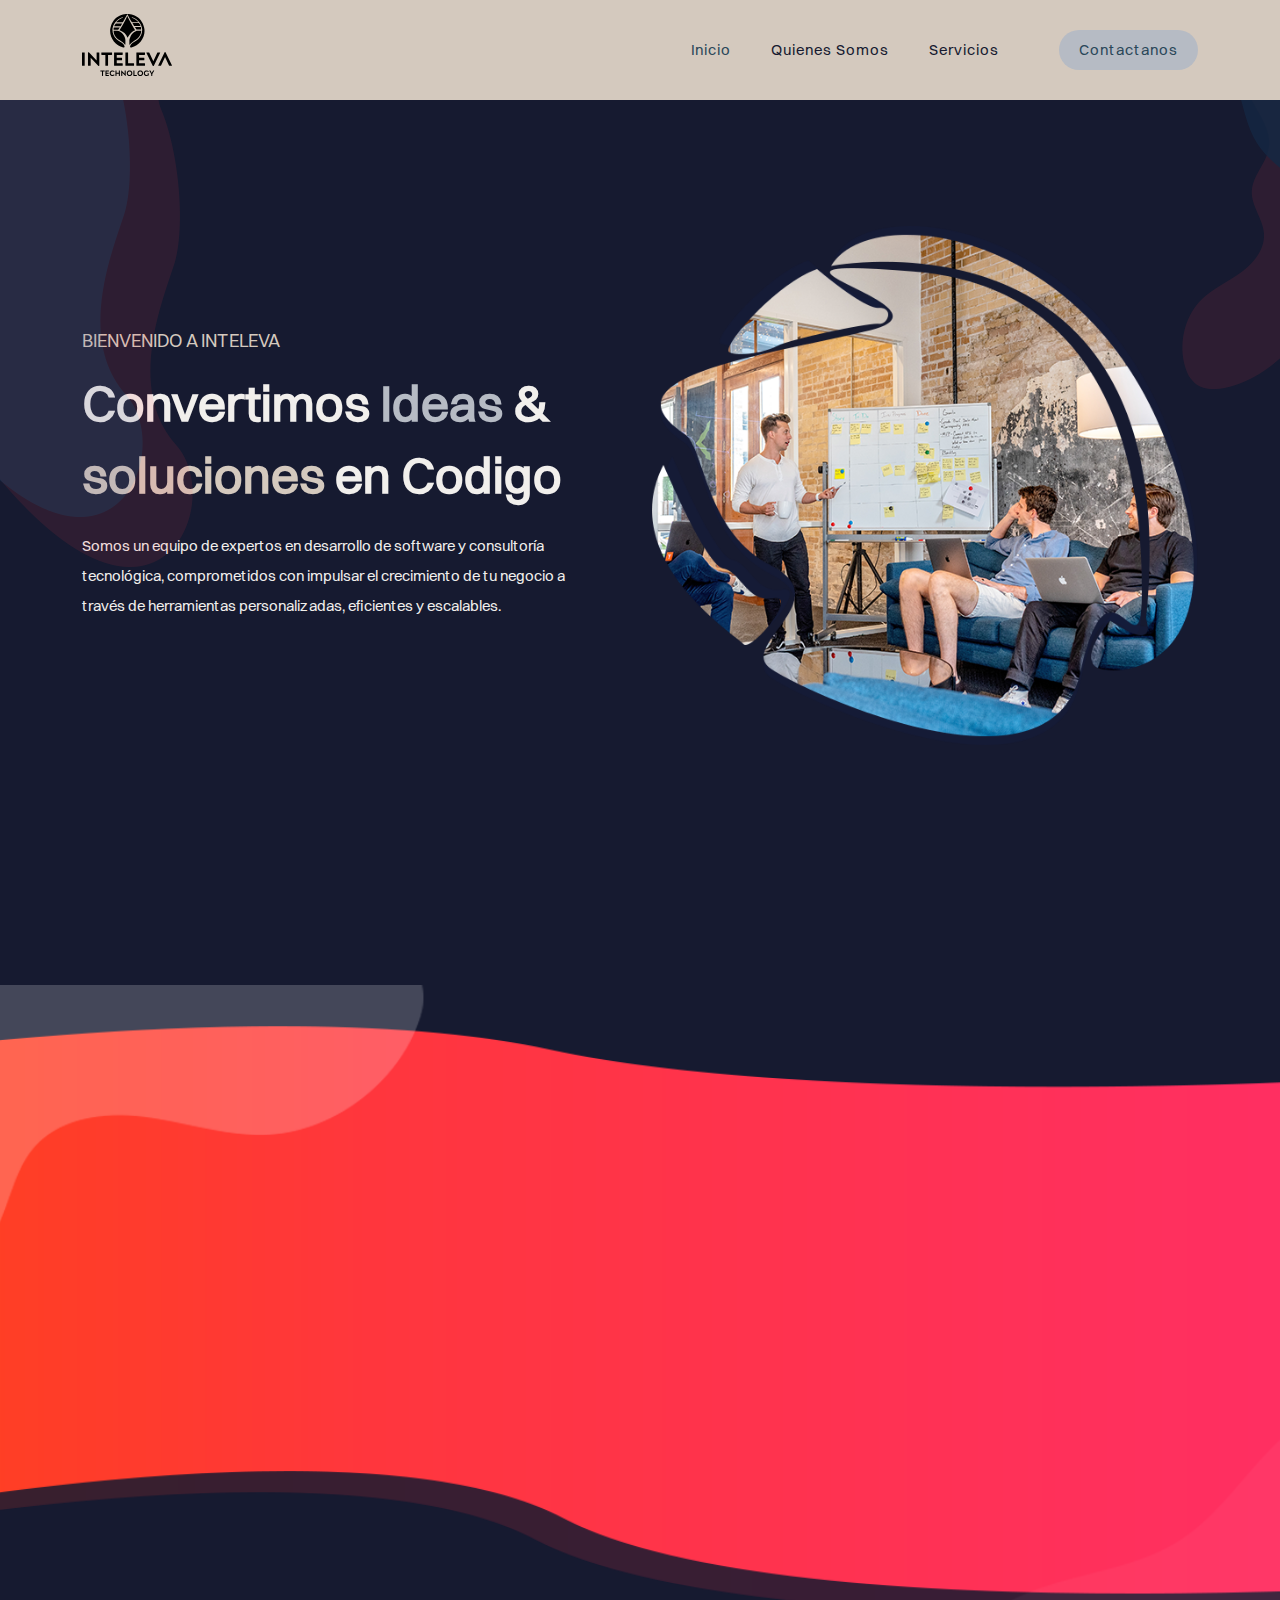
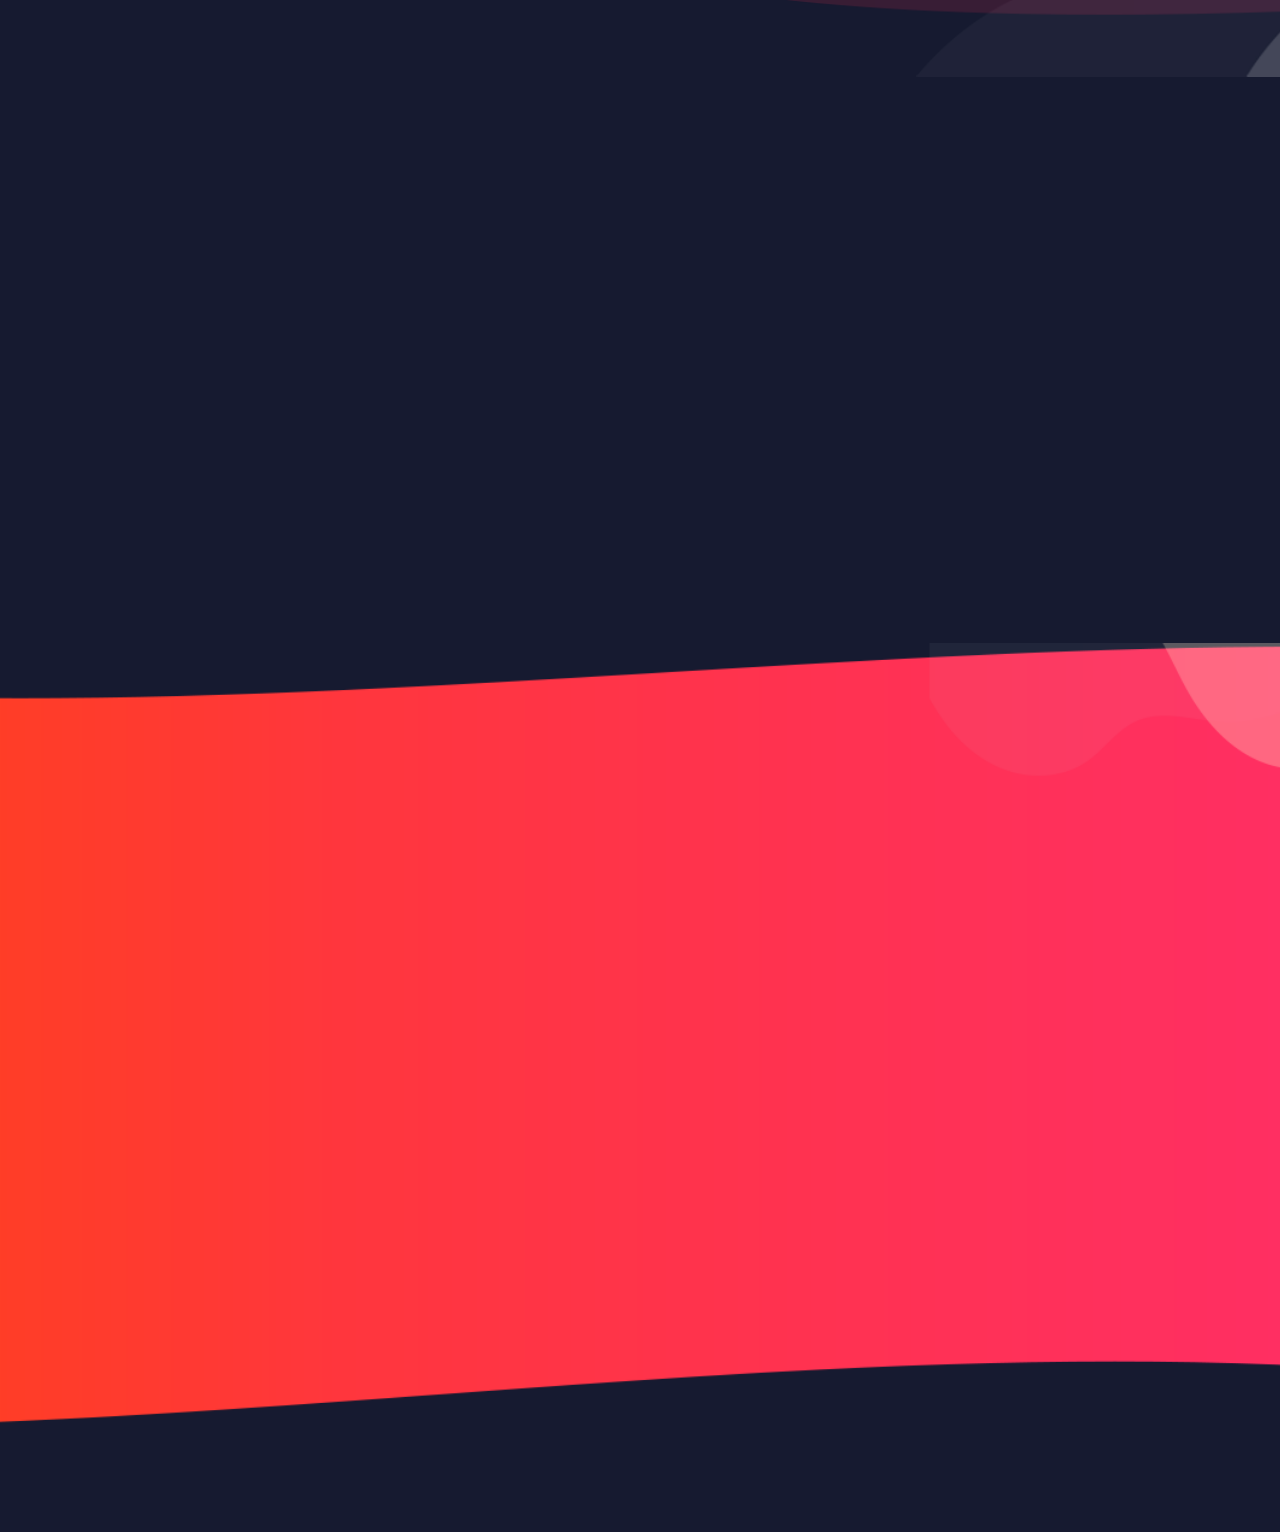
<file: index.html>
<!DOCTYPE html>
<html lang="es">

  <head>

    <meta charset="UTF-8">
    <meta name="viewport" content="width=device-width, initial-scale=1, shrink-to-fit=no">
    <meta name="description" content="">
    <meta name="author" content="">
    <link rel="preconnect" href="https://fonts.gstatic.com">
    <link href="https://fonts.googleapis.com/css2?family=Poppins:wght@100;200;300;400;500;600;700;800;900&display=swap" rel="stylesheet">
    <link rel="icon" href="assets/images/INTELEVA_-ICONO-NEGRO.ico" type="image/x-icon">
    <title>Inteleva</title>

    <!-- Bootstrap core CSS -->
    <link href="vendor/bootstrap/css/bootstrap.min.css" rel="stylesheet">

    <!-- Additional CSS Files -->
    <link rel="stylesheet" href="assets/css/fontawesome.css">
    <link rel="stylesheet" href="assets/css/templatemo-space-dynamic.css">
    <link rel="stylesheet" href="assets/css/animated.css">
    <link rel="stylesheet" href="assets/css/owl.css">
<!--
  

-->
  </head>

<body>

  <!-- ***** Preloader Start ***** -->
  <div id="js-preloader" class="js-preloader">
    <div class="preloader-inner">
      <span class="dot"></span>
      <div class="dots">
        <span></span>
        <span></span>
        <span></span>
      </div>
    </div>
  </div>
  <!-- ***** Preloader End ***** -->

  <!-- ***** Header Area Start ***** -->
  <header class="header-area header-sticky wow slideInDown" data-wow-duration="0.75s" data-wow-delay="0s">
    <div class="container">
      <div class="row">
        <div class="col-12">
          <nav class="main-nav">
            <!-- ***** Logo Start ***** -->
              <a href="index.html" class="logo">
                          <img src="assets/images/LOGO COMPLETO_ NEGRO.svg" alt="">
                      </a>
            <!-- ***** Logo End ***** -->
            <!-- ***** Menu Start ***** -->
            <ul class="nav">
              <li class="scroll-to-section"><a href="#top" class="active">Inicio</a></li>
              <li class="scroll-to-section"><a href="#about">Quienes Somos</a></li>
              <li class="scroll-to-section"><a href="#services">Servicios</a></li>
              <li class="scroll-to-section"><div class="main-red-button"><a href="#contact">Contactanos</a></div></li> 
            </ul>        
            <a class='menu-trigger'>
                <span>Menu</span>
            </a>
            <!-- ***** Menu End ***** -->
          </nav>
        </div>
      </div>
    </div>
  </header>
  <!-- ***** Header Area End ***** -->

  <div class="main-banner wow fadeIn" id="top" data-wow-duration="1s" data-wow-delay="0.5s">
    <div class="container">
      <div class="row">
        <div class="col-lg-12">
          <div class="row">
            <div class="col-lg-6 align-self-center">
              <div class="left-content header-text wow fadeInLeft" data-wow-duration="1s" data-wow-delay="1s">
                <h6>Bienvenido a Inteleva</h6>
                <h2>Convertimos <em>Ideas</em> &amp; <span>soluciones </span>en Codigo</h2>
                <p>Somos un equipo de expertos en desarrollo de software y consultoría tecnológica, comprometidos con impulsar el crecimiento de tu negocio a través de herramientas personalizadas, eficientes y escalables.</p>
              </div>
            </div>
            <div class="col-lg-6">
              <div class="right-image wow fadeInRight" data-wow-duration="1s" data-wow-delay="0.5s">
                <img src="assets/images/banner-right-image.png" alt="team meeting">
              </div>
            </div>
          </div>
        </div>
      </div>
    </div>
  </div>

  <div id="about" class="about-us section">
    <div class="container">
      <div class="row">
        <div class="col-lg-4">
          <div class="left-image wow fadeIn" data-wow-duration="1s" data-wow-delay="0.2s">
            <img src="assets/images/about-left-image.png" alt="person graphic">
          </div>
        </div>
        <div class="col-lg-8 align-self-center">
          <div class="services">
            <div class="row">
              <div class="col-lg-6">
                <div class="item wow fadeIn" data-wow-duration="1s" data-wow-delay="0.5s">
                  <div class="icon">
                    <img src="assets/images/service-icon-01.png" alt="reporting">
                  </div>
                  <div class="right-text">
                    <h4>Software a la medida</h4>
                    <p>Desarrollamos software a la medida que se adapta exactamente a las necesidades de tu negocio</p>
                  </div>
                </div>
              </div>
              <div class="col-lg-6">
                <div class="item wow fadeIn" data-wow-duration="1s" data-wow-delay="0.7s">
                  <div class="icon">
                    <img src="assets/images/service-icon-02.png" alt="">
                  </div>
                  <div class="right-text">
                    <h4>CRM</h4>
                    <p>Impulsa la relación con tus clientes con un CRM hecho a la medida. Diseñamos sistemas que centralizan tu información, automatizan procesos y mejoran la gestión comercial.</p>
                  </div>
                </div>
              </div>
              <div class="col-lg-6">
                <div class="item wow fadeIn" data-wow-duration="1s" data-wow-delay="0.9s">
                  <div class="icon">
                    <img src="assets/images/service-icon-03.png" alt="">
                  </div>
                  <div class="right-text">
                    <h4>IA</h4>
                    <p>Desarrollamos soluciones basadas en IA que automatizan procesos y abren nuevas oportunidades de crecimiento</p>
                  </div>
                </div>
              </div>
              <div class="col-lg-6">
                <div class="item wow fadeIn" data-wow-duration="1s" data-wow-delay="1.1s">
                  <div class="icon">
                    <img src="assets/images/service-icon-04.png" alt="">
                  </div>
                  <div class="right-text">
                    <h4>Auditorias tecnologicas</h4>
                    <p>Evaluamos, diagnosticamos y fortalecemos tu infraestructura tecnológica. Nuestras auditorías en TI identifican riesgos, optimizan procesos y garantizan el cumplimiento de buenas prácticas y normativas</p>
                  </div>
                </div>
              </div>
            </div>
          </div>
        </div>
      </div>
    </div>
  </div>

  <div id="services" class="our-services section">
    <div class="container">
      <div class="row">
        <div class="col-lg-6 align-self-center  wow fadeInLeft" data-wow-duration="1s" data-wow-delay="0.2s">
          <div class="left-image">
            <img src="assets/images/services-left-image.png" alt="">
          </div>
        </div>
        <div class="col-lg-6 wow fadeInRight" data-wow-duration="1s" data-wow-delay="0.2s">
          <div class="section-heading">
            <h2>Haz crecer tu empresa con soluciones de <em>software personalizadas</em> y <span>consultoría experta</span></h2>
            <p>Nuestros servicios de software personalizado están diseñados para adaptarse a las necesidades específicas de tu negocio. Ofrecemos soluciones tecnológicas a medida, garantizando eficiencia, escalabilidad y una integración perfecta con tus procesos. Para obtener más detalles sobre cómo podemos ayudarte a transformar tus ideas en soluciones efectivas, contáctanos. ¡Estamos aquí para colaborar en tu éxito!</p>
          </div>
        </div>
      </div>
    </div>
  </div>

  <div id="contact" class="contact-us section">
    <div class="container">
      <div class="row">
        <div class="col-lg-6 align-self-center wow fadeInLeft" data-wow-duration="0.5s" data-wow-delay="0.25s">
          <div class="section-heading">
            <h2>Contactanos!</h2>
            <p>¿Listo para llevar tu proyecto al siguiente nivel? Ponte en contacto con nosotros y descubre cómo podemos ayudarte a transformar tus ideas en soluciones tecnológicas efectivas. ¡Estamos aquí para escucharte!</p>
            <div class="phone-info">
              <h4>Para cualquier consulta, llámanos:<span><i class="fa fa-phone"></i> <a href="#">010-020-0340</a></span></h4>
            </div>
          </div>
        </div>
        <div class="col-lg-6 wow fadeInRight" data-wow-duration="0.5s" data-wow-delay="0.25s">
          <form id="contact">
    
    <div class="row">
        <div class="col-lg-6">
            <fieldset>
                <input type="text" name="name" placeholder="Nombre" required> <!-- Corregido: type="text" -->
            </fieldset>
        </div>
        <div class="col-lg-6">
            <fieldset>
                <input type="text" name="surname" placeholder="Apellido" required> <!-- Corregido: type="text" -->
            </fieldset>
        </div>
        <div class="col-lg-12">
            <fieldset>
                <input type="email" name="email" placeholder="Correo Electrónico" required> <!-- Mejor: type="email" -->
            </fieldset>
        </div>
        <div class="col-lg-12">
            <fieldset>
                <textarea name="message" placeholder="Mensaje" required></textarea>
            </fieldset>
        </div>
        <div class="col-lg-12">
            <fieldset>
                <button type="submit">Enviar Mensaje</button>
            </fieldset>
        </div>
    </div>
</form>
        </div>
      </div>
    </div>
  </div>

  <footer>
    <div class="container">
      <div class="row">
        <div class="col-lg-12 wow fadeIn" data-wow-duration="1s" data-wow-delay="0.25s">
          <p>© Copyright 2025 Inteleva. All Rights Reserved. 
        </div>
      </div>
    </div>
  </footer>
  <!-- Scripts -->
  <script src="vendor/jquery/jquery.min.js"></script>
  <script src="vendor/bootstrap/js/bootstrap.bundle.min.js"></script>
  <script src="assets/js/owl-carousel.js"></script>
  <script src="assets/js/animation.js"></script>
  <script src="assets/js/imagesloaded.js"></script>
  <script src="assets/js/templatemo-custom.js"></script>
  <script>document.getElementById("contact").addEventListener("submit", async (e) => {
    e.preventDefault(); // Evita el envío tradicional

    const form = e.target;
    const formData = new FormData(form);

    try {
        // Envía los datos a FormSubmit
        const response = await fetch("https://formsubmit.co/ajax/charli9013@outlook.com", {
            method: "POST",
            body: formData,
        });

        const data = await response.json();

        if (data.success) {
            // Redirige después del éxito
            window.location.href = "https://karkill007.github.io/InfraSoft/";
        } else {
            alert("Error al enviar. Por favor, inténtalo de nuevo.");
        }
    } catch (error) {
        alert("Error de conexión. Revisa tu red.");
    }
});</script>

</body>
</html>
</file>
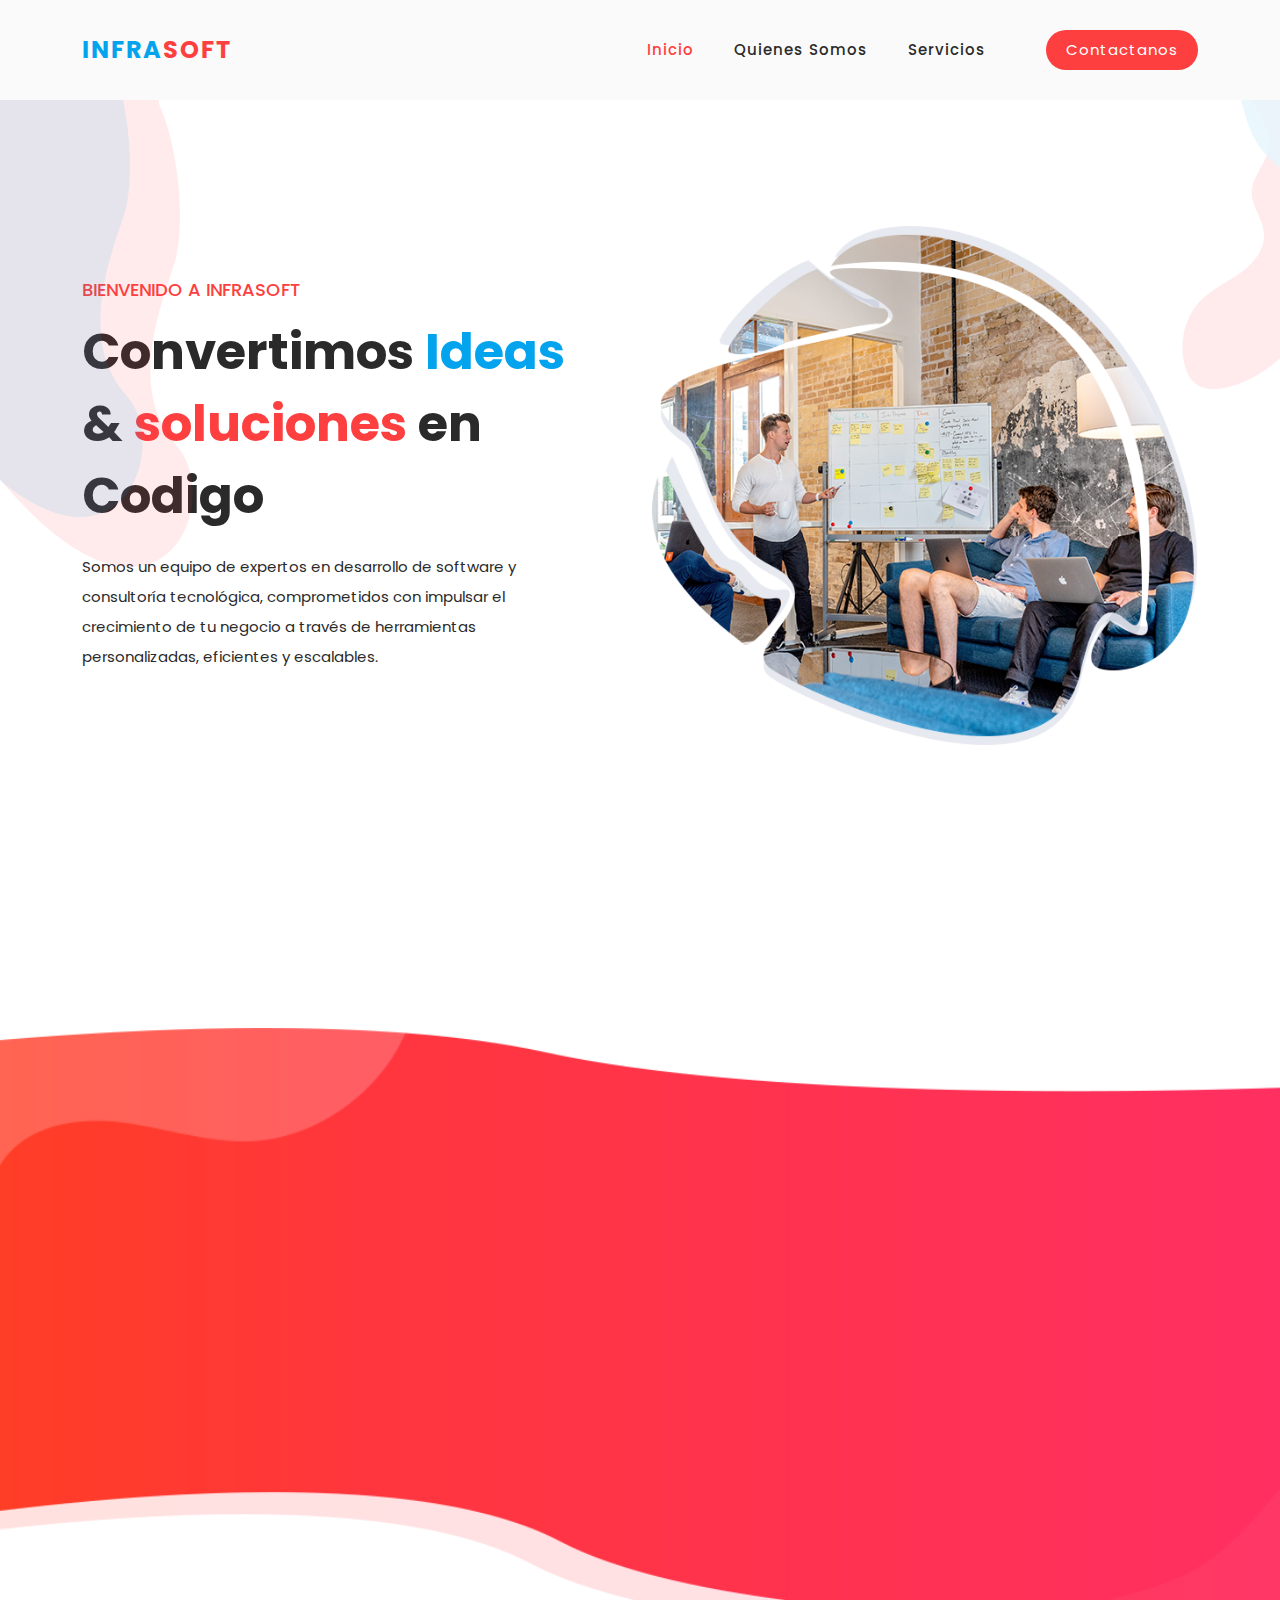
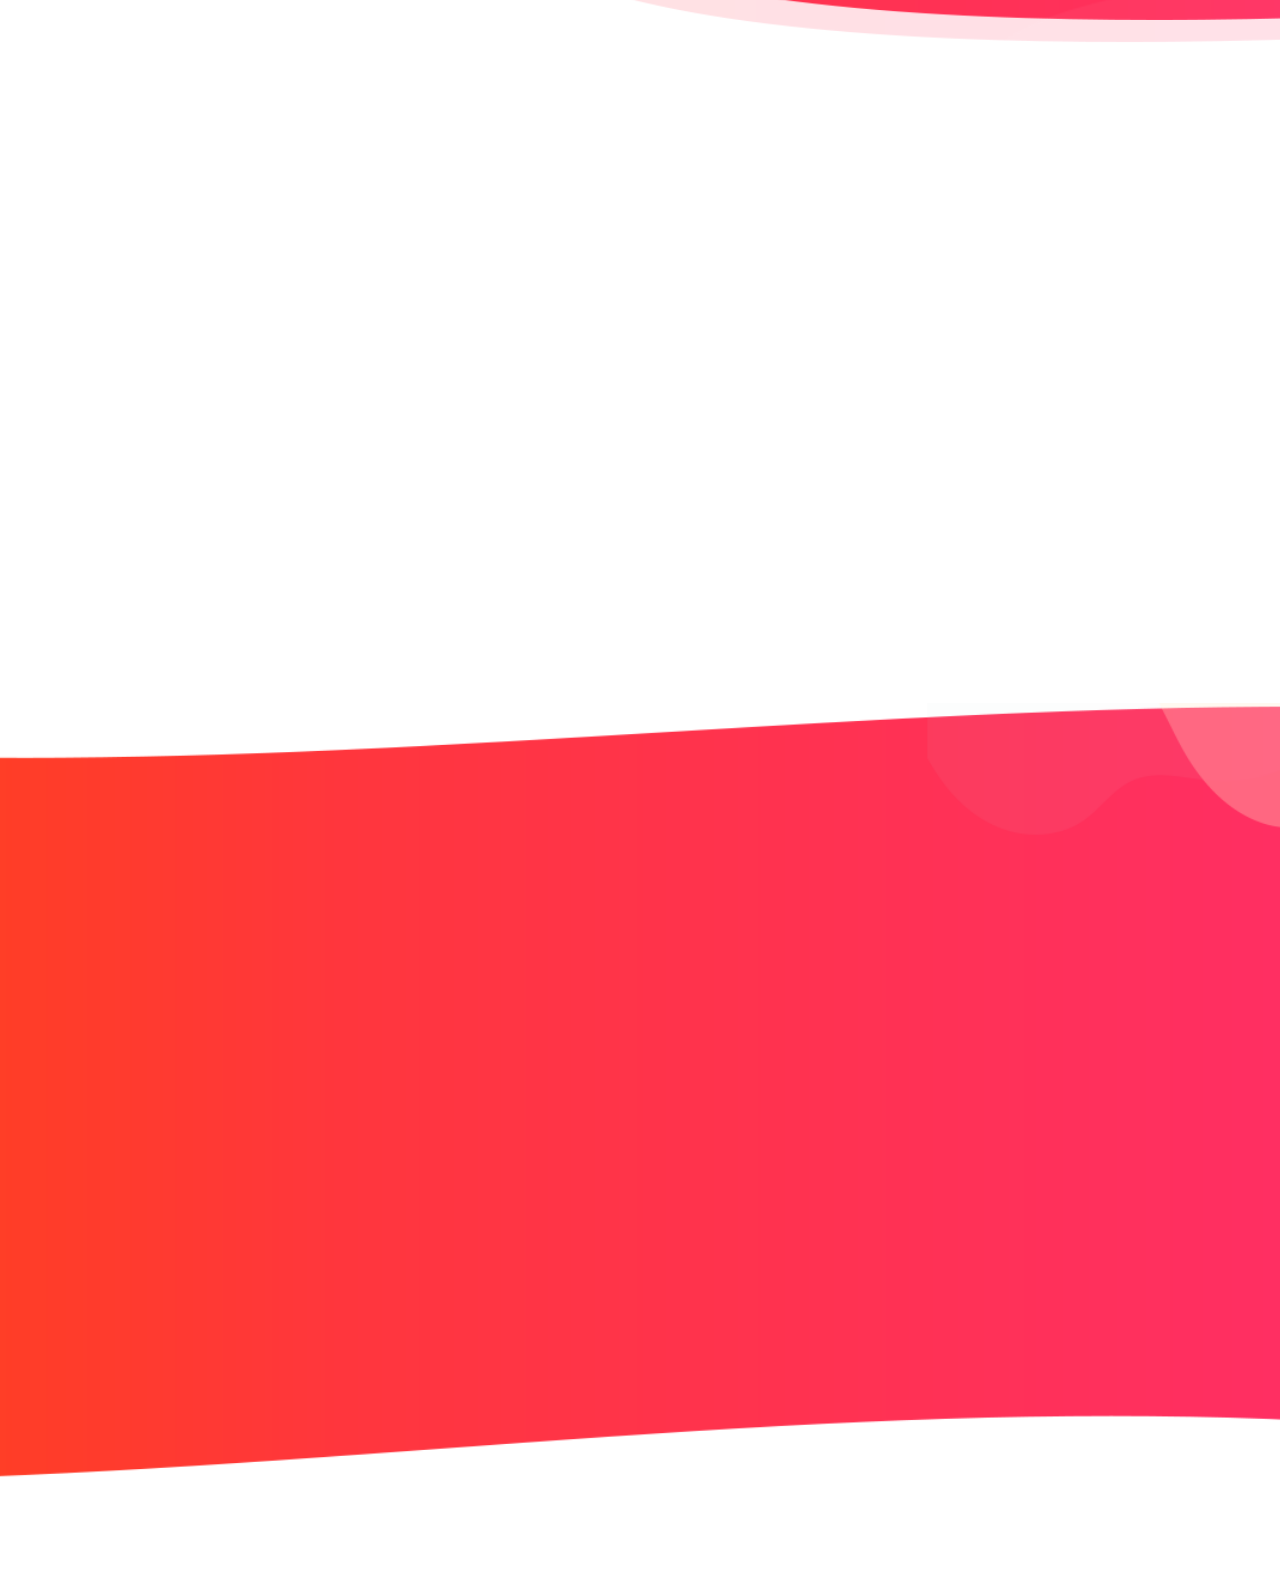
<file: InfraSoftSite/index.html>
<!DOCTYPE html>
<html lang="es">

  <head>

    <meta charset="UTF-8">
    <meta name="viewport" content="width=device-width, initial-scale=1, shrink-to-fit=no">
    <meta name="description" content="">
    <meta name="author" content="">
    <link rel="preconnect" href="https://fonts.gstatic.com">
    <link href="https://fonts.googleapis.com/css2?family=Poppins:wght@100;200;300;400;500;600;700;800;900&display=swap" rel="stylesheet">

    <title>InfraSoft</title>

    <!-- Bootstrap core CSS -->
    <link href="vendor/bootstrap/css/bootstrap.min.css" rel="stylesheet">

    <!-- Additional CSS Files -->
    <link rel="stylesheet" href="assets/css/fontawesome.css">
    <link rel="stylesheet" href="assets/css/templatemo-space-dynamic.css">
    <link rel="stylesheet" href="assets/css/animated.css">
    <link rel="stylesheet" href="assets/css/owl.css">
<!--
  

-->
  </head>

<body>

  <!-- ***** Preloader Start ***** -->
  <div id="js-preloader" class="js-preloader">
    <div class="preloader-inner">
      <span class="dot"></span>
      <div class="dots">
        <span></span>
        <span></span>
        <span></span>
      </div>
    </div>
  </div>
  <!-- ***** Preloader End ***** -->

  <!-- ***** Header Area Start ***** -->
  <header class="header-area header-sticky wow slideInDown" data-wow-duration="0.75s" data-wow-delay="0s">
    <div class="container">
      <div class="row">
        <div class="col-12">
          <nav class="main-nav">
            <!-- ***** Logo Start ***** -->
            <a href="index.html" class="logo">
              <h4>Infra<span>Soft</span></h4>
            </a>
            <!-- ***** Logo End ***** -->
            <!-- ***** Menu Start ***** -->
            <ul class="nav">
              <li class="scroll-to-section"><a href="#top" class="active">Inicio</a></li>
              <li class="scroll-to-section"><a href="#about">Quienes Somos</a></li>
              <li class="scroll-to-section"><a href="#services">Servicios</a></li>
              <li class="scroll-to-section"><div class="main-red-button"><a href="#contact">Contactanos</a></div></li> 
            </ul>        
            <a class='menu-trigger'>
                <span>Menu</span>
            </a>
            <!-- ***** Menu End ***** -->
          </nav>
        </div>
      </div>
    </div>
  </header>
  <!-- ***** Header Area End ***** -->

  <div class="main-banner wow fadeIn" id="top" data-wow-duration="1s" data-wow-delay="0.5s">
    <div class="container">
      <div class="row">
        <div class="col-lg-12">
          <div class="row">
            <div class="col-lg-6 align-self-center">
              <div class="left-content header-text wow fadeInLeft" data-wow-duration="1s" data-wow-delay="1s">
                <h6>Bienvenido a InfraSoft</h6>
                <h2>Convertimos <em>Ideas</em> &amp; <span>soluciones </span>en Codigo</h2>
                <p>Somos un equipo de expertos en desarrollo de software y consultoría tecnológica, comprometidos con impulsar el crecimiento de tu negocio a través de herramientas personalizadas, eficientes y escalables.</p>
              </div>
            </div>
            <div class="col-lg-6">
              <div class="right-image wow fadeInRight" data-wow-duration="1s" data-wow-delay="0.5s">
                <img src="assets/images/banner-right-image.png" alt="team meeting">
              </div>
            </div>
          </div>
        </div>
      </div>
    </div>
  </div>

  <div id="about" class="about-us section">
    <div class="container">
      <div class="row">
        <div class="col-lg-4">
          <div class="left-image wow fadeIn" data-wow-duration="1s" data-wow-delay="0.2s">
            <img src="assets/images/about-left-image.png" alt="person graphic">
          </div>
        </div>
        <div class="col-lg-8 align-self-center">
          <div class="services">
            <div class="row">
              <div class="col-lg-6">
                <div class="item wow fadeIn" data-wow-duration="1s" data-wow-delay="0.5s">
                  <div class="icon">
                    <img src="assets/images/service-icon-01.png" alt="reporting">
                  </div>
                  <div class="right-text">
                    <h4>Software a la medida</h4>
                    <p>Desarrollamos software a la medida que se adapta exactamente a las necesidades de tu negocio</p>
                  </div>
                </div>
              </div>
              <div class="col-lg-6">
                <div class="item wow fadeIn" data-wow-duration="1s" data-wow-delay="0.7s">
                  <div class="icon">
                    <img src="assets/images/service-icon-02.png" alt="">
                  </div>
                  <div class="right-text">
                    <h4>CRM</h4>
                    <p>Impulsa la relación con tus clientes con un CRM hecho a la medida. Diseñamos sistemas que centralizan tu información, automatizan procesos y mejoran la gestión comercial.</p>
                  </div>
                </div>
              </div>
              <div class="col-lg-6">
                <div class="item wow fadeIn" data-wow-duration="1s" data-wow-delay="0.9s">
                  <div class="icon">
                    <img src="assets/images/service-icon-03.png" alt="">
                  </div>
                  <div class="right-text">
                    <h4>IA</h4>
                    <p>Desarrollamos soluciones basadas en IA que automatizan procesos y abren nuevas oportunidades de crecimiento</p>
                  </div>
                </div>
              </div>
              <div class="col-lg-6">
                <div class="item wow fadeIn" data-wow-duration="1s" data-wow-delay="1.1s">
                  <div class="icon">
                    <img src="assets/images/service-icon-04.png" alt="">
                  </div>
                  <div class="right-text">
                    <h4>Auditorias tecnologicas</h4>
                    <p>Evaluamos, diagnosticamos y fortalecemos tu infraestructura tecnológica. Nuestras auditorías en TI identifican riesgos, optimizan procesos y garantizan el cumplimiento de buenas prácticas y normativas</p>
                  </div>
                </div>
              </div>
            </div>
          </div>
        </div>
      </div>
    </div>
  </div>

  <div id="services" class="our-services section">
    <div class="container">
      <div class="row">
        <div class="col-lg-6 align-self-center  wow fadeInLeft" data-wow-duration="1s" data-wow-delay="0.2s">
          <div class="left-image">
            <img src="assets/images/services-left-image.png" alt="">
          </div>
        </div>
        <div class="col-lg-6 wow fadeInRight" data-wow-duration="1s" data-wow-delay="0.2s">
          <div class="section-heading">
            <h2>Haz crecer tu empresa con soluciones de <em>software personalizadas</em> y <span>consultoría experta</span></h2>
            <p>Nuestros servicios de software personalizado están diseñados para adaptarse a las necesidades específicas de tu negocio. Ofrecemos soluciones tecnológicas a medida, garantizando eficiencia, escalabilidad y una integración perfecta con tus procesos. Para obtener más detalles sobre cómo podemos ayudarte a transformar tus ideas en soluciones efectivas, contáctanos. ¡Estamos aquí para colaborar en tu éxito!</p>
          </div>
        </div>
      </div>
    </div>
  </div>

  <div id="contact" class="contact-us section">
    <div class="container">
      <div class="row">
        <div class="col-lg-6 align-self-center wow fadeInLeft" data-wow-duration="0.5s" data-wow-delay="0.25s">
          <div class="section-heading">
            <h2>Contactanos!</h2>
            <p>¿Listo para llevar tu proyecto al siguiente nivel? Ponte en contacto con nosotros y descubre cómo podemos ayudarte a transformar tus ideas en soluciones tecnológicas efectivas. ¡Estamos aquí para escucharte!</p>
            <div class="phone-info">
              <h4>Para cualquier consulta, llámanos:<span><i class="fa fa-phone"></i> <a href="#">010-020-0340</a></span></h4>
            </div>
          </div>
        </div>
        <div class="col-lg-6 wow fadeInRight" data-wow-duration="0.5s" data-wow-delay="0.25s">
          <form id="contact" action="" method="post">
            <div class="row">
              <div class="col-lg-6">
                <fieldset>
                  <input type="name" name="name" id="name" placeholder="Nombre" autocomplete="on" required>
                </fieldset>
              </div>
              <div class="col-lg-6">
                <fieldset>
                  <input type="surname" name="surname" id="surname" placeholder="Apellido" autocomplete="on" required>
                </fieldset>
              </div>
              <div class="col-lg-12">
                <fieldset>
                  <input type="text" name="email" id="email" pattern="[^ @]*@[^ @]*" placeholder="Correo Electronico" required="">
                </fieldset>
              </div>
              <div class="col-lg-12">
                <fieldset>
                  <textarea name="message" type="text" class="form-control" id="message" placeholder="Mensaje" required=""></textarea>  
                </fieldset>
              </div>
              <div class="col-lg-12">
                <fieldset>
                  <button type="submit" id="form-submit" class="main-button ">Enviar Mensaje</button>
                </fieldset>
              </div>
            </div>
            <div class="contact-dec">
              <img src="assets/images/contact-decoration.png" alt="">
            </div>
          </form>
        </div>
      </div>
    </div>
  </div>

  <footer>
    <div class="container">
      <div class="row">
        <div class="col-lg-12 wow fadeIn" data-wow-duration="1s" data-wow-delay="0.25s">
          <p>© Copyright 2025 InfraSoft. All Rights Reserved. 
        </div>
      </div>
    </div>
  </footer>
  <!-- Scripts -->
  <script src="vendor/jquery/jquery.min.js"></script>
  <script src="vendor/bootstrap/js/bootstrap.bundle.min.js"></script>
  <script src="assets/js/owl-carousel.js"></script>
  <script src="assets/js/animation.js"></script>
  <script src="assets/js/imagesloaded.js"></script>
  <script src="assets/js/templatemo-custom.js"></script>

</body>
</html>
</file>
<file: InfraSoftSite/assets/css/templatemo-space-dynamic.css>
/* 

TemplateMo 562 Space Dynamic

https://templatemo.com/tm-562-space-dynamic

*/

/* ---------------------------------------------
Table of contents
------------------------------------------------
01. font & reset css
02. reset
03. global styles
04. header
05. banner
06. features
07. testimonials
08. contact
09. footer
10. preloader
11. search
12. portfolio

--------------------------------------------- */
/* 
---------------------------------------------
font & reset css
--------------------------------------------- 
*/
@import url('https://fonts.googleapis.com/css2?family=Poppins:wght@100;200;300;400;500;600;700;800;900&display=swap');
/* 
---------------------------------------------
reset
--------------------------------------------- 
*/
html, body, div, span, applet, object, iframe, h1, h2, h3, h4, h5, h6, p, blockquote, div
pre, a, abbr, acronym, address, big, cite, code, del, dfn, em, font, img, ins, kbd, q,
s, samp, small, strike, strong, sub, sup, tt, var, b, u, i, center, dl, dt, dd, ol, ul, li,
figure, header, nav, section, article, aside, footer, figcaption {
  margin: 0;
  padding: 0;
  border: 0;
  outline: 0;
}

/* clear fix */
.grid:after {
  content: '';
  display: block;
  clear: both;
}

/* ---- .grid-item ---- */

.grid-sizer,
.grid-item {
  width: 50%;
}

.grid-item {
  float: left;
}

.grid-item img {
  display: block;
  max-width: 100%;
}

.clearfix:after {
  content: ".";
  display: block;
  clear: both;
  visibility: hidden;
  line-height: 0;
  height: 0;
}

.clearfix {
  display: inline-block;
}

html[xmlns] .clearfix {
  display: block;
}

* html .clearfix {
  height: 1%;
}

ul, li {
  padding: 0;
  margin: 0;
  list-style: none;
}

header, nav, section, article, aside, footer, hgroup {
  display: block;
}

* {
  box-sizing: border-box;
}

html, body {
  font-family: 'Poppins', sans-serif;
  font-weight: 400;
  background-color: #fff;
  -ms-text-size-adjust: 100%;
  -webkit-font-smoothing: antialiased;
  -moz-osx-font-smoothing: grayscale;
}

a {
  text-decoration: none !important;
}

h1, h2, h3, h4, h5, h6 {
  margin-top: 0px;
  margin-bottom: 0px;
}

ul {
  margin-bottom: 0px;
}

p {
  font-size: 15px;
  line-height: 30px;
  color: #2a2a2a;
}

img {
  width: 100%;
  overflow: hidden;
}

/* 
---------------------------------------------
global styles
--------------------------------------------- 
*/
html,
body {
  background: #fff;
  font-family: 'Poppins', sans-serif;
}

::selection {
  background: #03a4ed;
  color: #fff;
}

::-moz-selection {
  background: #03a4ed;
  color: #fff;
}

@media (max-width: 991px) {
  html, body {
    overflow-x: hidden;
  }
  .mobile-top-fix {
    margin-top: 30px;
    margin-bottom: 0px;
  }
  .mobile-bottom-fix {
    margin-bottom: 30px;
  }
  .mobile-bottom-fix-big {
    margin-bottom: 60px;
  }
}

.page-section {
  margin-top: 120px;
}

.section-heading h2 {
  font-size: 30px;
  text-transform: capitalize;
  color: #2a2a2a;
  font-weight: 700;
  letter-spacing: 0.25px;
  position: relative;
  z-index: 2;
  line-height: 44px;
}

.section-heading h2 em {
  font-style: normal;
  color: #03a4ed;
}

.section-heading h2 span {
  color: #fe3f40;
}

.main-blue-button a {
  display: inline-block;
  background-color: #03a4ed;
  font-size: 15px;
  font-weight: 400;
  color: #fff;
  text-transform: capitalize;
  padding: 12px 25px;
  border-radius: 23px;
  letter-spacing: 0.25px;
}

.main-red-button a {
  display: inline-block;
  background-color: #fe3f40;
  font-size: 15px;
  font-weight: 400;
  color: #fff;
  text-transform: capitalize;
  padding: 12px 25px;
  border-radius: 23px;
  letter-spacing: 0.25px;
}

.main-white-button a {
  display: inline-block;
  background-color: #fff;
  font-size: 15px;
  font-weight: 400;
  color: #fe3f40;
  text-transform: capitalize;
  padding: 12px 25px;
  border-radius: 23px;
  letter-spacing: 0.25px;
}

/* 
---------------------------------------------
header
--------------------------------------------- 
*/

.background-header {
  background-color: #fff!important;
  height: 80px!important;
  position: fixed!important;
  top: 0px;
  left: 0px;
  right: 0px;
  box-shadow: 0px 0px 10px rgba(0,0,0,0.15)!important;
}

.background-header .logo,
.background-header .main-nav .nav li a {
  color: #1e1e1e!important;
}

.background-header .main-nav .nav li:hover a {
  color: #fe3f40!important;
}

.background-header .nav li a.active {
  color: #fe3f40!important;
}

.header-area {
  background-color: #fafafa;
  position: absolute;
  top: 0px;
  left: 0px;
  right: 0px;
  z-index: 100;
  height: 100px;
  -webkit-transition: all .5s ease 0s;
  -moz-transition: all .5s ease 0s;
  -o-transition: all .5s ease 0s;
  transition: all .5s ease 0s;
}

.header-area .main-nav {
  min-height: 80px;
  background: transparent;
}

.header-area .main-nav .logo {
  line-height: 100px;
  color: #fff;
  font-size: 24px;
  font-weight: 700;
  text-transform: uppercase;
  letter-spacing: 2px;
  float: left;
  -webkit-transition: all 0.3s ease 0s;
  -moz-transition: all 0.3s ease 0s;
  -o-transition: all 0.3s ease 0s;
  transition: all 0.3s ease 0s;
}

.header-area .main-nav .logo h4 {
    font-size: 24px;
    font-weight: 700;
    text-transform: uppercase;
    color: #03a4ed;
    line-height: 100px;
    float: left;
    -webkit-transition: all 0.3s ease 0s;
    -moz-transition: all 0.3s ease 0s;
    -o-transition: all 0.3s ease 0s;
    transition: all 0.3s ease 0s;
}

.logo h4 span {
  color: #fe3f40;
}

.background-header .main-nav .logo h4 {
  line-height: 80px;
}

.background-header .main-nav .nav {
  margin-top: 20px !important;
}

.header-area .main-nav .nav {
  float: right;
  margin-top: 30px;
  margin-right: 0px;
  background-color: transparent;
  -webkit-transition: all 0.3s ease 0s;
  -moz-transition: all 0.3s ease 0s;
  -o-transition: all 0.3s ease 0s;
  transition: all 0.3s ease 0s;
  position: relative;
  z-index: 999;
}

.header-area .main-nav .nav li {
  padding-left: 20px;
  padding-right: 20px;
}

.header-area .main-nav .nav li:last-child {
  padding-right: 0px;
  padding-left: 40px;
}

.header-area .main-nav .nav li:last-child a ,
.background-header .main-nav .nav li:last-child a {
  color: #fff !important;
  padding: 0px 20px;
  font-weight: 400;
}

.header-area .main-nav .nav li:last-child a:hover,
.header-area .main-nav .nav li:last-child a.active {
  color: #fff !important;
}

.header-area .main-nav .nav li a {
  display: block;
  font-weight: 500;
  font-size: 15px;
  color: #2a2a2a;
  text-transform: capitalize;
  -webkit-transition: all 0.3s ease 0s;
  -moz-transition: all 0.3s ease 0s;
  -o-transition: all 0.3s ease 0s;
  transition: all 0.3s ease 0s;
  height: 40px;
  line-height: 40px;
  border: transparent;
  letter-spacing: 1px;
}

.header-area .main-nav .nav li a {
  color: #2a2a2a;
}

.header-area .main-nav .nav li:hover a,
.header-area .main-nav .nav li a.active {
  color: #fe3f40!important;
}

.background-header .main-nav .nav li:hover a,
.background-header .main-nav .nav li a.active {
  color: #fe3f40!important;
  opacity: 1;
}

.header-area .main-nav .nav li:last-child a:hover ,
.background-header .main-nav .nav li:last-child a:hover {
  background-color: #03a4ed;
}

.header-area .main-nav .nav li.submenu {
  position: relative;
  padding-right: 30px;
}

.header-area .main-nav .nav li.submenu:after {
  font-family: FontAwesome;
  content: "\f107";
  font-size: 12px;
  color: #2a2a2a;
  position: absolute;
  right: 18px;
  top: 12px;
}

.background-header .main-nav .nav li.submenu:after {
  color: #2a2a2a;
}

.header-area .main-nav .nav li.submenu ul {
  position: absolute;
  width: 200px;
  box-shadow: 0 2px 28px 0 rgba(0, 0, 0, 0.06);
  overflow: hidden;
  top: 50px;
  opacity: 0;
  transform: translateY(+2em);
  visibility: hidden;
  z-index: -1;
  transition: all 0.3s ease-in-out 0s, visibility 0s linear 0.3s, z-index 0s linear 0.01s;
}

.header-area .main-nav .nav li.submenu ul li {
  margin-left: 0px;
  padding-left: 0px;
  padding-right: 0px;
}

.header-area .main-nav .nav li.submenu ul li a {
  opacity: 1;
  display: block;
  background: #f7f7f7;
  color: #2a2a2a!important;
  padding-left: 20px;
  height: 40px;
  line-height: 40px;
  -webkit-transition: all 0.3s ease 0s;
  -moz-transition: all 0.3s ease 0s;
  -o-transition: all 0.3s ease 0s;
  transition: all 0.3s ease 0s;
  position: relative;
  font-size: 13px;
  font-weight: 400;
  border-bottom: 1px solid #eee;
}

.header-area .main-nav .nav li.submenu ul li a:hover {
  background: #fff;
  color: #fe3f40!important;
  padding-left: 25px;
}

.header-area .main-nav .nav li.submenu ul li a:hover:before {
  width: 3px;
}

.header-area .main-nav .nav li.submenu:hover ul {
  visibility: visible;
  opacity: 1;
  z-index: 1;
  transform: translateY(0%);
  transition-delay: 0s, 0s, 0.3s;
}

.header-area .main-nav .menu-trigger {
  cursor: pointer;
  display: block;
  position: absolute;
  top: 33px;
  width: 32px;
  height: 40px;
  text-indent: -9999em;
  z-index: 99;
  right: 40px;
  display: none;
}

.background-header .main-nav .menu-trigger {
  top: 23px;
}

.header-area .main-nav .menu-trigger span,
.header-area .main-nav .menu-trigger span:before,
.header-area .main-nav .menu-trigger span:after {
  -moz-transition: all 0.4s;
  -o-transition: all 0.4s;
  -webkit-transition: all 0.4s;
  transition: all 0.4s;
  background-color: #1e1e1e;
  display: block;
  position: absolute;
  width: 30px;
  height: 2px;
  left: 0;
}

.background-header .main-nav .menu-trigger span,
.background-header .main-nav .menu-trigger span:before,
.background-header .main-nav .menu-trigger span:after {
  background-color: #1e1e1e;
}

.header-area .main-nav .menu-trigger span:before,
.header-area .main-nav .menu-trigger span:after {
  -moz-transition: all 0.4s;
  -o-transition: all 0.4s;
  -webkit-transition: all 0.4s;
  transition: all 0.4s;
  background-color: #1e1e1e;
  display: block;
  position: absolute;
  width: 30px;
  height: 2px;
  left: 0;
  width: 75%;
}

.background-header .main-nav .menu-trigger span:before,
.background-header .main-nav .menu-trigger span:after {
  background-color: #1e1e1e;
}

.header-area .main-nav .menu-trigger span:before,
.header-area .main-nav .menu-trigger span:after {
  content: "";
}

.header-area .main-nav .menu-trigger span {
  top: 16px;
}

.header-area .main-nav .menu-trigger span:before {
  -moz-transform-origin: 33% 100%;
  -ms-transform-origin: 33% 100%;
  -webkit-transform-origin: 33% 100%;
  transform-origin: 33% 100%;
  top: -10px;
  z-index: 10;
}

.header-area .main-nav .menu-trigger span:after {
  -moz-transform-origin: 33% 0;
  -ms-transform-origin: 33% 0;
  -webkit-transform-origin: 33% 0;
  transform-origin: 33% 0;
  top: 10px;
}

.header-area .main-nav .menu-trigger.active span,
.header-area .main-nav .menu-trigger.active span:before,
.header-area .main-nav .menu-trigger.active span:after {
  background-color: transparent;
  width: 100%;
}

.header-area .main-nav .menu-trigger.active span:before {
  -moz-transform: translateY(6px) translateX(1px) rotate(45deg);
  -ms-transform: translateY(6px) translateX(1px) rotate(45deg);
  -webkit-transform: translateY(6px) translateX(1px) rotate(45deg);
  transform: translateY(6px) translateX(1px) rotate(45deg);
  background-color: #1e1e1e;
}

.background-header .main-nav .menu-trigger.active span:before {
  background-color: #1e1e1e;
}

.header-area .main-nav .menu-trigger.active span:after {
  -moz-transform: translateY(-6px) translateX(1px) rotate(-45deg);
  -ms-transform: translateY(-6px) translateX(1px) rotate(-45deg);
  -webkit-transform: translateY(-6px) translateX(1px) rotate(-45deg);
  transform: translateY(-6px) translateX(1px) rotate(-45deg);
  background-color: #1e1e1e;
}

.background-header .main-nav .menu-trigger.active span:after {
  background-color: #1e1e1e;
}

.header-area.header-sticky {
  min-height: 80px;
}

.header-area .nav {
  margin-top: 30px;
}

.header-area.header-sticky .nav li a.active {
  color: #fe3f40;
}

@media (max-width: 1200px) {
  .header-area .main-nav .nav li {
    padding-left: 12px;
    padding-right: 12px;
  }
  .header-area .main-nav:before {
    display: none;
  }
}

@media (max-width: 992px) {
  .header-area .main-nav .nav li:last-child  ,
  .background-header .main-nav .nav li:last-child {
    display: none;
  }
  .header-area .main-nav .nav li:nth-child(6),
  .background-header .main-nav .nav li:nth-child(6) {
    padding-right: 0px;
  }
}

@media (max-width: 767px) {
  .background-header .main-nav .nav {
    margin-top: 80px !important;
  }
  .header-area .main-nav .logo {
    color: #1e1e1e;
  }
  .header-area.header-sticky .nav li a:hover,
  .header-area.header-sticky .nav li a.active {
    color: #fe3f40!important;
    opacity: 1;
  }
  .header-area.header-sticky .nav li.search-icon a {
    width: 100%;
  }
  .header-area {
    background-color: #f7f7f7;
    padding: 0px 15px;
    height: 100px;
    box-shadow: none;
    text-align: center;
  }
  .header-area .container {
    padding: 0px;
  }
  .header-area .logo {
    margin-left: 30px;
  }
  .header-area .menu-trigger {
    display: block !important;
  }
  .header-area .main-nav {
    overflow: hidden;
  }
  .header-area .main-nav .nav {
    float: none;
    width: 100%;
    display: none;
    -webkit-transition: all 0s ease 0s;
    -moz-transition: all 0s ease 0s;
    -o-transition: all 0s ease 0s;
    transition: all 0s ease 0s;
    margin-left: 0px;
  }
  .background-header .nav {
    margin-top: 80px;
  }
  .header-area .main-nav .nav li:first-child {
    border-top: 1px solid #eee;
  }
  .header-area.header-sticky .nav {
    margin-top: 100px;
  }
  .header-area .main-nav .nav li {
    width: 100%;
    background: #fff;
    border-bottom: 1px solid #e7e7e7;
    padding-left: 0px !important;
    padding-right: 0px !important;
  }
  .header-area .main-nav .nav li a {
    height: 50px !important;
    line-height: 50px !important;
    padding: 0px !important;
    border: none !important;
    background: #f7f7f7 !important;
    color: #191a20 !important;
  }
  .header-area .main-nav .nav li a:hover {
    background: #eee !important;
    color: #fe3f40!important;
  }
  .header-area .main-nav .nav li.submenu ul {
    position: relative;
    visibility: inherit;
    opacity: 1;
    z-index: 1;
    transform: translateY(0%);
    transition-delay: 0s, 0s, 0.3s;
    top: 0px;
    width: 100%;
    box-shadow: none;
    height: 0px;
  }
  .header-area .main-nav .nav li.submenu ul li a {
    font-size: 12px;
    font-weight: 400;
  }
  .header-area .main-nav .nav li.submenu ul li a:hover:before {
    width: 0px;
  }
  .header-area .main-nav .nav li.submenu ul.active {
    height: auto !important;
  }
  .header-area .main-nav .nav li.submenu:after {
    color: #3B566E;
    right: 25px;
    font-size: 14px;
    top: 15px;
  }
  .header-area .main-nav .nav li.submenu:hover ul, .header-area .main-nav .nav li.submenu:focus ul {
    height: 0px;
  }
}

@media (min-width: 767px) {
  .header-area .main-nav .nav {
    display: flex !important;
  }
}

/* 
---------------------------------------------
preloader
--------------------------------------------- 
*/

.js-preloader {
    position: fixed;
    top: 0;
    left: 0;
    right: 0;
    bottom: 0;
    background-color: #fff;
    display: -webkit-box;
    display: flex;
    -webkit-box-align: center;
    align-items: center;
    -webkit-box-pack: center;
    justify-content: center;
    opacity: 1;
    visibility: visible;
    z-index: 9999;
    -webkit-transition: opacity 0.25s ease;
    transition: opacity 0.25s ease;
}

.js-preloader.loaded {
    opacity: 0;
    visibility: hidden;
    pointer-events: none;
}

@-webkit-keyframes dot {
    50% {
        -webkit-transform: translateX(96px);
        transform: translateX(96px);
    }
}

@keyframes dot {
    50% {
        -webkit-transform: translateX(96px);
        transform: translateX(96px);
    }
}

@-webkit-keyframes dots {
    50% {
        -webkit-transform: translateX(-31px);
        transform: translateX(-31px);
    }
}

@keyframes dots {
    50% {
        -webkit-transform: translateX(-31px);
        transform: translateX(-31px);
    }
}

.preloader-inner {
    position: relative;
    width: 142px;
    height: 40px;
    background: #fff;
}

.preloader-inner .dot {
    position: absolute;
    width: 16px;
    height: 16px;
    top: 12px;
    left: 15px;
    background: #fe3f40;
    border-radius: 50%;
    -webkit-transform: translateX(0);
    transform: translateX(0);
    -webkit-animation: dot 2.8s infinite;
    animation: dot 2.8s infinite;
}

.preloader-inner .dots {
    -webkit-transform: translateX(0);
    transform: translateX(0);
    margin-top: 12px;
    margin-left: 31px;
    -webkit-animation: dots 2.8s infinite;
    animation: dots 2.8s infinite;
}

.preloader-inner .dots span {
    display: block;
    float: left;
    width: 16px;
    height: 16px;
    margin-left: 16px;
    background: #fe3f40;
    border-radius: 50%;
}



/* 
---------------------------------------------
Banner Style
--------------------------------------------- 
*/

.main-banner {
  background-repeat: no-repeat;
  background-position: center center;
  background-size: cover;
  padding: 226px 0px 120px 0px;
  position: relative;
  overflow: hidden;
}

.main-banner:after {
  content: '';
  background-image: url(../images/baner-dec-left.png);
  background-repeat: no-repeat;
  position: absolute;
  left: 0;
  top: 100px;
  width: 193px;
  height: 467px;
}

.main-banner:before {
  content: '';
  background-image: url(../images/baner-dec-right.png);
  background-repeat: no-repeat;
  position: absolute;
  right: 0;
  top: 100px;
  width: 98px;
  height: 290px;
}

.main-banner .left-content {
  margin-right: 45px;
}

.main-banner .left-content h6 {
  text-transform: uppercase;
  font-size: 18px;
  color: #fe3f40;
  margin-bottom: 15px;
}

.main-banner .left-content h2 {
  font-size: 50px;
  font-weight: 700;
  color: #2a2a2a;
  line-height: 72px;
}

.main-banner .left-content h2 em {
  color: #03a4ed;
  font-style: normal;
}

.main-banner .left-content h2 span {
  color: #fe3f40;
}

.main-banner .left-content p {
  margin: 20px 0px;
}

.main-banner .left-content form {
  margin-top: 30px;
  width: 470px;
  height: 66px;
  position: relative;
}

.main-banner .left-content form button {
  position: absolute;
  right: 10px;
  top: 10px;
  display: inline-block;
  background-color: #fff;
  font-size: 15px;
  font-weight: 500;
  color: #fe3f40;
  text-transform: capitalize;
  padding: 12px 25px;
  border-radius: 23px;
  letter-spacing: 0.25px;
  outline: none;
  border: none;
}

.main-banner .left-content form input {
  width: 470px;
  height: 66px;
  background-color: #03a4ed;
  border-radius: 33px;
  border: none;
  outline: none;
  padding: 0px 25px;
  color: #fff;
  letter-spacing: 0.25px;
  font-size: 15px;
  font-weight: 300;
}

.main-banner .left-content form input::placeholder {
  color: #fff;
}



/* 
---------------------------------------------
About Us Style
--------------------------------------------- 
*/

#about {
  margin-top: 120px;
}

.about-us {
  background-image: url(../images/about-bg.png);
  background-repeat: no-repeat;
  background-position: center center;
  background-size: cover;
  padding: 140px 0px 120px 0px;
}

.about-us .left-image {
  margin-right: 45px;
}

.about-us .services .item {
  margin-bottom: 30px;
}

.about-us .services .item .icon {
  float: left;
  margin-right: 25px;
}

.about-us .services .item .icon img {
  max-width: 70px;
}

.about-us .services .item h4 {
  color: #fff;
  font-size: 20px;
  font-weight: 700;
  margin-bottom: 12px;
}

.about-us .services .item p {
  color: #fff;
}


/* 
---------------------------------------------
Services Style
--------------------------------------------- 
*/

.our-services {
  margin-top: 0px;
  padding-top: 120px;
}

.our-services .left-image {
  margin-right: 45px;
}

.our-services .section-heading h2 {
  margin-right: 100px;
}

.our-services .section-heading p {
  margin-top: 30px;
  margin-bottom: 60px;
}

.our-services .progress-skill-bar {
  margin-bottom: 30px;
  position: relative;
  width: 100%;
}

.our-services .progress-skill-bar span {
  position: absolute;
  top: 0;
  font-size: 18px;
  font-weight: 600;
  color: #03a4ed;
}

.our-services .first-bar span {
  left: 69%;
}

.our-services .second-bar span {
  left: 81%;
}

.our-services .third-bar span {
  left: 88%;
}

.our-services .progress-skill-bar h4 {
  font-size: 18px;
  font-weight: 700;
  color: #2a2a2a;
  margin-bottom: 14px;
}

.our-services .progress-skill-bar .full-bar {
  width: 100%;
  height: 6px;
  border-radius: 3px;
  background-color: #f7eff1;
  position: relative;
  z-index: 1;
}

.our-services .progress-skill-bar .filled-bar {
  background: rgb(255,77,30);
  background: linear-gradient(105deg, rgba(255,77,30,1) 0%, rgba(255,44,109,1) 100%);
  height: 6px;
  border-radius: 3px;
  margin-bottom: -6px;
  position: relative;
  z-index: 2;
}

.our-services .first-bar .filled-bar {
  width: 71%;
}

.our-services .second-bar .filled-bar {
  width: 83%;
}

.our-services .third-bar .filled-bar {
  width: 90%;
}


/* 
---------------------------------------------
Portfolio
--------------------------------------------- 
*/

.our-portfolio {
  padding-top: 120px;
  margin-top: 0px;
}

.our-portfolio .section-heading h2 {
  text-align: center;
  margin: 0px 90px 0px 90px;
  margin-bottom: 120px;
  position: relative;
  z-index: 1;
}

.our-portfolio .item {
  position: relative;
}

.our-portfolio .item:hover .hidden-content {
  top: -100px;
  opacity: 1;
  visibility: visible;
}

.our-portfolio .item:hover .showed-content {
  top: 90px;
}

.our-portfolio .hidden-content {
  background: rgb(255,77,30);
  background: linear-gradient(105deg, rgba(255,77,30,1) 0%, rgba(255,44,109,1) 100%);
  padding: 30px;
  border-radius: 20px;
  text-align: center;
  opacity: 0;
  top: 0;
  visibility: hidden;
  position: absolute;
  z-index: 2;
  transition: all 0.5s;
}

.our-portfolio .hidden-content:after {
  width: 20px;
  height: 20px;
  position: absolute;
  background: rgb(255,77,30);
  content: '';
  left: 50%;
  bottom: -8px;
  margin-left: -5px;
  transform: rotate(45deg);
  background: linear-gradient(105deg, rgba(255,52,69,1) 0%, rgba(255,51,78,1) 100%);
  z-index: -1;
}

.our-portfolio .hidden-content h4 {
  font-size: 20px;
  font-weight: 700;
  color: #fff;
  margin-bottom: 20px;
}

.our-portfolio .hidden-content p {
  color: #fff;
}

.our-portfolio .showed-content {
  top: 0px;
  position: relative;
  z-index: 3;
  background-color: #fff;
  text-align: center;
  padding: 50px;
  border-radius: 20px;
  box-shadow: 0px 0px 10px rgba(0,0,0,0.1);
  transition: all 0.5s;
}

.our-portfolio .showed-content img {
  max-width: 100px;
}


/* 
---------------------------------------------
Blog
--------------------------------------------- 
*/

.our-blog {
  position: relative;
  margin-top: 80px;
  padding-top: 120px;
}

.our-blog .section-heading h2 {
  margin-right: 180px;
}

.our-blog .top-dec {
  text-align: right;
  margin-top: -80px;
}

.our-blog .top-dec img {
  max-width: 270px;
}

.our-blog .left-image {
  position: relative;
}

.our-blog .left-image img {
  border-radius: 20px;
  box-shadow: 0px 0px 15px rgba(0,0,0,0.1);
}

.our-blog .left-image .info {
  position: relative;
}

.our-blog .left-image .info .inner-content {
  background-color: #fff;
  box-shadow: 0px 0px 15px rgba(0,0,0,0.1);
  border-radius: 20px;
  margin-right: 75px;
  position: absolute;
  margin-top: -100px;
  padding: 30px;
}

.our-blog .left-image ul li {
  display: inline-block;
  font-size: 15px;
  color: #afafaf;
  font-weight: 300;
  margin-right: 20px;
}

.our-blog .left-image ul li:last-child {
  margin-right: 0px;
}

.our-blog .left-image ul li i {
  color: #ff4d61;
  font-size: 16px;
  margin-right: 8px;
}

.our-blog .left-image h4 {
  font-size: 20px;
  font-weight: 700;
  color: #2a2a2a;
  margin: 20px 0px 15px 0px;
}

.our-blog .left-image .info .main-blue-button {
  position: absolute;
  bottom: -80px;
  left: 0;
}

.our-blog .right-list {
  margin-left: 30px;
}

.our-blog .right-list ul li {
  display: inline-flex;
  width: 100%;
  margin-bottom: 30px;
}

.our-blog .right-list .left-content {
  margin-right: 45px;
}

.our-blog .right-list .left-content span {
  font-size: 15px;
  color: #afafaf;
  font-weight: 300;
}

.our-blog .right-list .left-content span i {
  color: #ff4d61;
  font-size: 16px;
  margin-right: 8px;
}

.our-blog .right-list .left-content h4 {
  font-size: 20px;
  font-weight: 700;
  color: #2a2a2a;
  margin: 20px 0px 15px 0px;
}


.our-blog .right-list .right-image img {
  width: 250px;
  border-radius: 20px;
}


/* 
---------------------------------------------
contact
--------------------------------------------- 
*/

.contact-us {
  padding: 160px 0px;
  background-image: url(../images/contact-bg.png);
  background-repeat: no-repeat;
  background-position: center center;
  background-size: cover;
}

.contact-us .section-heading h2,
.contact-us .section-heading h2 em,
.contact-us .section-heading h2 span {
  color: #fff;
}

.contact-us .section-heading p {
  color: #fff;
  margin-top: 30px;
}

.phone-info {
  margin-top: 40px;
}

.phone-info h4 {
  font-size: 20px;
  font-weight: 700;
  color: #fff;
}

.phone-info h4 span i {
  width: 46px;
  height: 46px;
  display: inline-block;
  text-align: center;
  line-height: 46px;
  background-color: #fff;
  border-radius: 50%;
  color: #ff3b2c;
  font-size: 22px;
  margin-left: 30px;
  margin-right: 15px;
}

.phone-info h4 span a {
  color: #fff;
  font-size: 15px;
  font-weight: 400;
}

form#contact .contact-dec {
  position: absolute;
  right: -166px;
  bottom: 0;
}

form#contact .contact-dec img {
  max-width: 178px;
}

form#contact {
  margin-left: 30px;
  position: relative;
  background-color: #fff;
  padding: 60px 30px;
  border-radius: 20px;
}

form#contact input {
  width: 100%;
  height: 46px;
  border-radius: 33px;
  background-color: #d1f3ff;
  border: none;
  outline: none;
  font-size: 15px;
  font-weight: 300;
  color: #2a2a2a;
  padding: 0px 20px;
  margin-bottom: 20px;
}

form#contact input::placeholder {
  color: #2a2a2a;
}

form#contact textarea {
  width: 100%;
  min-width: 100%;
  max-width: 100%;
  max-height: 180px;
  min-height: 140px;
  height: 140px;
  border-radius: 20px;
  background-color: #d1f3ff;
  border: none;
  outline: none;
  font-size: 15px;
  font-weight: 300;
  color: #2a2a2a;
  padding: 15px 20px;
  margin-bottom: 20px;
}

form#contact textarea::placeholder {
  color: #2a2a2a;
}

form#contact button {
  display: inline-block;
  background-color: #03a4ed;
  font-size: 15px;
  font-weight: 400;
  color: #fff;
  text-transform: capitalize;
  padding: 12px 25px;
  border-radius: 23px;
  letter-spacing: 0.25px;
  border: none;
  outline: none;
  transition: all .3s;
}

form#contact button:hover {
  background-color: #fe3f40;
}


/* 
---------------------------------------------
Footer Style
--------------------------------------------- 
*/

footer p {
  text-align: center;
  margin: 30px 0px 45px 0px;
}

footer p a {
  color: #fe3f40;
}

/* 
---------------------------------------------
responsive
--------------------------------------------- 
*/

@media (max-width: 1645px) {
  form#contact .contact-dec {
    display: none;
  }
}

@media (max-width: 992px) {
  .main-banner {
    padding-top: 196px;
  }
  .main-banner .left-content {
    margin-right: 0px;
    text-align: center;
    margin-bottom: 45px;
  }
  .main-banner:after {
    top: 76px;
    z-index: -1;
  }
  .main-banner .left-content form,
  .main-banner .left-content form input {
    width: 100%!important;
  }
  #about {
    margin-top: 0px;
  }
  .about-us {
    position: relative;
    background-image: none;
    padding: 0px;
  }
  .about-us .left-image {
    margin-right: 0px;
    position: absolute;
    bottom: -220px;
    right: 0;
  }
  .about-us .services {
    text-align: center;
  }
  .about-us .services .item  {
    background: rgb(255,77,30);
    background: linear-gradient(105deg, rgba(255,77,30,1) 0%, rgba(255,44,109,1) 100%);
    padding: 30px;
    border-radius: 20px;
    display: inline-block;
  }
  .about-us .services .item .right-text {
    text-align: left;
  }
  .our-services {
    margin-top: 200px;
  }
  .our-services .left-image {
    margin-right: 0px;
    margin-bottom: 45px;
  }
  .our-services .section-heading h2,
  .our-services .section-heading p {
    margin-right: 0px;
    text-align: center;
  }
  .our-portfolio .section-heading h2 {
    margin: 0px 0px 80px 0px;
  }
  .our-portfolio .item {
    margin-bottom: 15px;
  }
  .our-blog {
    margin-top: 0px;
  }
  .our-blog .top-dec {
    display: none;
  }
  .our-blog .section-heading h2 {
    margin-right: 0px;
    text-align: center;
    margin-bottom: 45px;
  }
  .our-blog .left-image .info .inner-content {
    position: relative;
    margin-right: 0px;
  }
  .our-blog .left-image .info .main-blue-button {
    position: relative;
    bottom: 0px;
    margin-top: 30px;
  }
  .our-blog .left-image {
    margin-bottom: 45px;
  }
  .contact-us {
    margin-top: 60px;
    padding: 120px 0px;
  }
  .contact-us .section-heading {
    text-align: center;
  }
  form#contact {
    margin-left: 0px;
    margin-top: 30px;
  }
  form#contact .contact-dec {
    display: none;
  }
  footer p {
    margin: 15px 0px 30px 0px;
  }
}

@media (max-width: 767px) {
  .about-us .left-image {
    bottom: -280px;
  }
  .our-blog .right-list {
    margin-left: 0px;
  }
  .our-blog .right-list ul li {
    display: inline-block;
    margin-top: 0px;
    padding-top: 30px;
    border-top: 1px solid #eee;
  }
  .our-blog .right-list .left-content {
    margin-right: 0px;
    width: 100%;
    margin-bottom: 15px;
  }
  .our-blog .right-list .right-image,
  .our-blog .right-list .right-image img {
    width: 100%;
  }
  .phone-info h4 span {
    display: block;
    margin-top: 15px;
  }
  .phone-info h4 span i {
    margin-left: 0px;
  }
}
</file>
<file: assets/css/templatemo-space-dynamic.css>
/* ---------------------------------------------
Table of contents
------------------------------------------------
01. font & reset css
02. reset
03. global styles
04. header
05. banner
06. features
07. testimonials
08. contact
09. footer
10. preloader
11. search
12. portfolio

--------------------------------------------- */
/* 
---------------------------------------------
font & reset css
--------------------------------------------- 
*/
@import url('switzer.css');
/* 
---------------------------------------------
reset
--------------------------------------------- 
*/
html, body, div, span, applet, object, iframe, h1, h2, h3, h4, h5, h6, p, blockquote, div
pre, a, abbr, acronym, address, big, cite, code, del, dfn, em, font, img, ins, kbd, q,
s, samp, small, strike, strong, sub, sup, tt, var, b, u, i, center, dl, dt, dd, ol, ul, li,
figure, header, nav, section, article, aside, footer, figcaption {
  margin: 0;
  padding: 0;
  border: 0;
  outline: 0;
}

/* clear fix */
.grid:after {
  content: '';
  display: block;
  clear: both;
}

/* ---- .grid-item ---- */

.grid-sizer,
.grid-item {
  width: 50%;
}

.grid-item {
  float: left;
}

.grid-item img {
  display: block;
  max-width: 100%;
}

.clearfix:after {
  content: ".";
  display: block;
  clear: both;
  visibility: hidden;
  line-height: 0;
  height: 0;
}

.clearfix {
  display: inline-block;
}

html[xmlns] .clearfix {
  display: block;
}

* html .clearfix {
  height: 1%;
}

ul, li {
  padding: 0;
  margin: 0;
  list-style: none;
}

header, nav, section, article, aside, footer, hgroup {
  display: block;
}

* {
  box-sizing: border-box;
}

html, body {
  font-family: Switzer-Regular;
  font-weight: 400;
  background-color: #161a30;
  -ms-text-size-adjust: 100%;
  -webkit-font-smoothing: antialiased;
  -moz-osx-font-smoothing: grayscale;
}

a {
  text-decoration: none !important;
}

h1, h2, h3, h4, h5, h6 {
  margin-top: 0px;
  margin-bottom: 0px;
}

ul {
  margin-bottom: 0px;
}

p {
  font-size: 15px;
  line-height: 30px;
  color: #f1efec;
}

img {
  width: 100%;
  overflow: hidden;
}

/* 
---------------------------------------------
global styles
--------------------------------------------- 
*/
html,
body {
  background: #161a30;
  font-family: Switzer-Regular;
}

::selection {
  background: #b6bbc4;
  color: #f1efec;
}

::-moz-selection {
  background: #b6bbc4;
  color: #f1efec;
}

@media (max-width: 991px) {
  html, body {
    overflow-x: hidden;
  }
  .mobile-top-fix {
    margin-top: 30px;
    margin-bottom: 0px;
  }
  .mobile-bottom-fix {
    margin-bottom: 30px;
  }
  .mobile-bottom-fix-big {
    margin-bottom: 60px;
  }
}

.page-section {
  margin-top: 120px;
}

.section-heading h2 {
  font-size: 30px;
  text-transform: capitalize;
  color: #f1efec;
  font-weight: 700;
  letter-spacing: 0.25px;
  position: relative;
  z-index: 2;
  line-height: 44px;
}

.section-heading h2 em {
  font-style: normal;
  color: #d4c9be;
}

.section-heading h2 span {
  color: #d4c9be;
}

.main-blue-button a {
  display: inline-block;
  background-color: #2a4759;
  font-size: 15px;
  font-weight: 400;
  color: #fff;
  text-transform: capitalize;
  padding: 12px 25px;
  border-radius: 23px;
  letter-spacing: 0.25px;
}

.main-red-button a {
  display: inline-block;
  background-color: #b6bbc4;
  font-size: 15px;
  font-weight: 400;
  color: #fff;
  text-transform: capitalize;
  padding: 12px 25px;
  border-radius: 23px;
  letter-spacing: 0.25px;
}

.main-white-button a {
  display: inline-block;
  background-color: #fff;
  font-size: 15px;
  font-weight: 400;
  color: #d4c9be;
  text-transform: capitalize;
  padding: 12px 25px;
  border-radius: 23px;
  letter-spacing: 0.25px;
}

/* 
---------------------------------------------
header
--------------------------------------------- 
*/

.background-header {
  background-color: #d4c9be!important;
  height: 80px!important;
  position: fixed!important;
  top: 0px;
  left: 0px;
  right: 0px;
  box-shadow: 0px 0px 10px rgba(0,0,0,0.15)!important;
}


.logo img {
  max-width: 30%;
  height: auto;
  position: relative;
}



.background-header .logo,
.background-header .main-nav .nav li a {
  color: #1e1e1e!important;
}

.background-header .main-nav .nav li:hover a {
  color: #d4c9be!important;
}

.background-header .nav li a.active {
  color: #d4c9be!important;
}

.header-area {
  background-color: #d4c9be;
  position: absolute;
  top: 0px;
  left: 0px;
  right: 0px;
  z-index: 100;
  height: 100px;
  -webkit-transition: all .5s ease 0s;
  -moz-transition: all .5s ease 0s;
  -o-transition: all .5s ease 0s;
  transition: all .5s ease 0s;
}

.header-area .main-nav {
  min-height: 80px;
  background: #d4c9be;
}

.header-area .main-nav .logo {
  line-height: 85px;
  color: #fff;
  font-size: 24px;
  font-weight: 700;
  text-transform: uppercase;
  letter-spacing: 2px;
  float: left;
  -webkit-transition: all 0.3s ease 0s;
  -moz-transition: all 0.3s ease 0s;
  -o-transition: all 0.3s ease 0s;
  transition: all 0.3s ease 0s;
}

.header-area .main-nav .logo h4 {
    font-size: 24px;
    font-weight: 700;
    text-transform: uppercase;
    color: #2a4759;
    line-height: 100px;
    float: left;
    -webkit-transition: all 0.3s ease 0s;
    -moz-transition: all 0.3s ease 0s;
    -o-transition: all 0.3s ease 0s;
    transition: all 0.3s ease 0s;
}

.logo h4 span {
  color: #d4c9be;
}

.background-header .main-nav .logo h4 {
  line-height: 80px;
}

.background-header .main-nav .nav {
  margin-top: 20px !important;
}

.header-area .main-nav .nav {
  float: right;
  margin-top: 30px;
  margin-right: 0px;
  background-color: transparent;
  -webkit-transition: all 0.3s ease 0s;
  -moz-transition: all 0.3s ease 0s;
  -o-transition: all 0.3s ease 0s;
  transition: all 0.3s ease 0s;
  position: relative;
  z-index: 999;
}

.header-area .main-nav .nav li {
  padding-left: 20px;
  padding-right: 20px;
}

.header-area .main-nav .nav li:last-child {
  padding-right: 0px;
  padding-left: 40px;
}

.header-area .main-nav .nav li:last-child a ,
.background-header .main-nav .nav li:last-child a {
  color: #2a4759 !important;
  padding: 0px 20px;
  font-weight: 400;
}

.header-area .main-nav .nav li:last-child a:hover,
.header-area .main-nav .nav li:last-child a.active {
  color: #2a4759 !important;
}

.header-area .main-nav .nav li a {
  display: block;
  font-weight: 500;
  font-size: 15px;
  color: #161a30;
  text-transform: capitalize;
  -webkit-transition: all 0.3s ease 0s;
  -moz-transition: all 0.3s ease 0s;
  -o-transition: all 0.3s ease 0s;
  transition: all 0.3s ease 0s;
  height: 40px;
  line-height: 40px;
  border: transparent;
  letter-spacing: 1px;
}

.header-area .main-nav .nav li a {
  color: #161a30;
}

.header-area .main-nav .nav li:hover a,
.header-area .main-nav .nav li a.active {
  color: #2a4759!important;
}

.background-header .main-nav .nav li:hover a,
.background-header .main-nav .nav li a.active {
  color: #2a4759!important;
  opacity: 1;
}

.header-area .main-nav .nav li:last-child a:hover ,
.background-header .main-nav .nav li:last-child a:hover {
  background-color: #161a30;
}

.header-area .main-nav .nav li.submenu {
  position: relative;
  padding-right: 30px;
}

.header-area .main-nav .nav li.submenu:after {
  font-family: Switzer-Regular;
  content: "\f107";
  font-size: 12px;
  color: #f1efec;
  position: absolute;
  right: 18px;
  top: 12px;
}

.background-header .main-nav .nav li.submenu:after {
  color: #d4c9be;
}

.header-area .main-nav .nav li.submenu ul {
  position: absolute;
  width: 200px;
  box-shadow: 0 2px 28px 0 rgba(0, 0, 0, 0.06);
  overflow: hidden;
  top: 50px;
  opacity: 0;
  transform: translateY(+2em);
  visibility: hidden;
  z-index: -1;
  transition: all 0.3s ease-in-out 0s, visibility 0s linear 0.3s, z-index 0s linear 0.01s;
}

.header-area .main-nav .nav li.submenu ul li {
  margin-left: 0px;
  padding-left: 0px;
  padding-right: 0px;
}

.header-area .main-nav .nav li.submenu ul li a {
  opacity: 1;
  display: block;
  background: #f7f7f7;
  color: #f1efec!important;
  padding-left: 20px;
  height: 40px;
  line-height: 40px;
  -webkit-transition: all 0.3s ease 0s;
  -moz-transition: all 0.3s ease 0s;
  -o-transition: all 0.3s ease 0s;
  transition: all 0.3s ease 0s;
  position: relative;
  font-size: 13px;
  font-weight: 400;
  border-bottom: 1px solid #eee;
}

.header-area .main-nav .nav li.submenu ul li a:hover {
  background: #fff;
  color: #d4c9be!important;
  padding-left: 25px;
}

.header-area .main-nav .nav li.submenu ul li a:hover:before {
  width: 3px;
}

.header-area .main-nav .nav li.submenu:hover ul {
  visibility: visible;
  opacity: 1;
  z-index: 1;
  transform: translateY(0%);
  transition-delay: 0s, 0s, 0.3s;
}

.header-area .main-nav .menu-trigger {
  cursor: pointer;
  display: block;
  position: absolute;
  top: 33px;
  width: 32px;
  height: 40px;
  text-indent: -9999em;
  z-index: 99;
  right: 40px;
  display: none;
}

.background-header .main-nav .menu-trigger {
  top: 23px;
}

.header-area .main-nav .menu-trigger span,
.header-area .main-nav .menu-trigger span:before,
.header-area .main-nav .menu-trigger span:after {
  -moz-transition: all 0.4s;
  -o-transition: all 0.4s;
  -webkit-transition: all 0.4s;
  transition: all 0.4s;
  background-color: #1e1e1e;
  display: block;
  position: absolute;
  width: 30px;
  height: 2px;
  left: 0;
}

.background-header .main-nav .menu-trigger span,
.background-header .main-nav .menu-trigger span:before,
.background-header .main-nav .menu-trigger span:after {
  background-color: #1e1e1e;
}

.header-area .main-nav .menu-trigger span:before,
.header-area .main-nav .menu-trigger span:after {
  -moz-transition: all 0.4s;
  -o-transition: all 0.4s;
  -webkit-transition: all 0.4s;
  transition: all 0.4s;
  background-color: #1e1e1e;
  display: block;
  position: absolute;
  width: 30px;
  height: 2px;
  left: 0;
  width: 75%;
}

.background-header .main-nav .menu-trigger span:before,
.background-header .main-nav .menu-trigger span:after {
  background-color: #1e1e1e;
}

.header-area .main-nav .menu-trigger span:before,
.header-area .main-nav .menu-trigger span:after {
  content: "";
}

.header-area .main-nav .menu-trigger span {
  top: 16px;
}

.header-area .main-nav .menu-trigger span:before {
  -moz-transform-origin: 33% 100%;
  -ms-transform-origin: 33% 100%;
  -webkit-transform-origin: 33% 100%;
  transform-origin: 33% 100%;
  top: -10px;
  z-index: 10;
}

.header-area .main-nav .menu-trigger span:after {
  -moz-transform-origin: 33% 0;
  -ms-transform-origin: 33% 0;
  -webkit-transform-origin: 33% 0;
  transform-origin: 33% 0;
  top: 10px;
}

.header-area .main-nav .menu-trigger.active span,
.header-area .main-nav .menu-trigger.active span:before,
.header-area .main-nav .menu-trigger.active span:after {
  background-color: transparent;
  width: 100%;
}

.header-area .main-nav .menu-trigger.active span:before {
  -moz-transform: translateY(6px) translateX(1px) rotate(45deg);
  -ms-transform: translateY(6px) translateX(1px) rotate(45deg);
  -webkit-transform: translateY(6px) translateX(1px) rotate(45deg);
  transform: translateY(6px) translateX(1px) rotate(45deg);
  background-color: #1e1e1e;
}

.background-header .main-nav .menu-trigger.active span:before {
  background-color: #1e1e1e;
}

.header-area .main-nav .menu-trigger.active span:after {
  -moz-transform: translateY(-6px) translateX(1px) rotate(-45deg);
  -ms-transform: translateY(-6px) translateX(1px) rotate(-45deg);
  -webkit-transform: translateY(-6px) translateX(1px) rotate(-45deg);
  transform: translateY(-6px) translateX(1px) rotate(-45deg);
  background-color: #1e1e1e;
}

.background-header .main-nav .menu-trigger.active span:after {
  background-color: #1e1e1e;
}

.header-area.header-sticky {
  min-height: 80px;
}

.header-area .nav {
  margin-top: 30px;
}

.header-area.header-sticky .nav li a.active {
  color: #d4c9be;
}

@media (max-width: 1200px) {
  .header-area .main-nav .nav li {
    padding-left: 12px;
    padding-right: 12px;
  }
  .header-area .main-nav:before {
    display: none;
  }
}

@media (max-width: 992px) {
  .header-area .main-nav .nav li:last-child  ,
  .background-header .main-nav .nav li:last-child {
    display: none;
  }
  .header-area .main-nav .nav li:nth-child(6),
  .background-header .main-nav .nav li:nth-child(6) {
    padding-right: 0px;
  }
}

@media (max-width: 767px) {
  .background-header .main-nav .nav {
    margin-top: 80px !important;
  }
  .header-area .main-nav .logo {
    color: #1e1e1e;
  }
  .header-area.header-sticky .nav li a:hover,
  .header-area.header-sticky .nav li a.active {
    color: #d4c9be!important;
    opacity: 1;
  }
  .header-area.header-sticky .nav li.search-icon a {
    width: 100%;
  }
  .header-area {
    background-color: #d4c9be;
    padding: 0px 15px;
    height: 100px;
    box-shadow: none;
    text-align: center;
  }
  .header-area .container {
    padding: 0px;
  }
  .header-area .logo {
    margin-left: 30px;
  }
  .header-area .menu-trigger {
    display: block !important;
  }
  .header-area .main-nav {
    overflow: hidden;
  }
  .header-area .main-nav .nav {
    float: none;
    width: 100%;
    display: none;
    -webkit-transition: all 0s ease 0s;
    -moz-transition: all 0s ease 0s;
    -o-transition: all 0s ease 0s;
    transition: all 0s ease 0s;
    margin-left: 0px;
  }
  .background-header .nav {
    margin-top: 80px;
  }
  .header-area .main-nav .nav li:first-child {
    border-top: 1px solid #eee;
  }
  .header-area.header-sticky .nav {
    margin-top: 100px;
  }
  .header-area .main-nav .nav li {
    width: 100%;
    background: #fff;
    border-bottom: 1px solid #e7e7e7;
    padding-left: 0px !important;
    padding-right: 0px !important;
  }
  .header-area .main-nav .nav li a {
    height: 50px !important;
    line-height: 50px !important;
    padding: 0px !important;
    border: none !important;
    background: #f7f7f7 !important;
    color: #191a20 !important;
  }
  .header-area .main-nav .nav li a:hover {
    background: #eee !important;
    color: #d4c9be!important;
  }
  .header-area .main-nav .nav li.submenu ul {
    position: relative;
    visibility: inherit;
    opacity: 1;
    z-index: 1;
    transform: translateY(0%);
    transition-delay: 0s, 0s, 0.3s;
    top: 0px;
    width: 100%;
    box-shadow: none;
    height: 0px;
  }
  .header-area .main-nav .nav li.submenu ul li a {
    font-size: 12px;
    font-weight: 400;
  }
  .header-area .main-nav .nav li.submenu ul li a:hover:before {
    width: 0px;
  }
  .header-area .main-nav .nav li.submenu ul.active {
    height: auto !important;
  }
  .header-area .main-nav .nav li.submenu:after {
    color: #3B566E;
    right: 25px;
    font-size: 14px;
    top: 15px;
  }
  .header-area .main-nav .nav li.submenu:hover ul, .header-area .main-nav .nav li.submenu:focus ul {
    height: 0px;
  }
}

@media (min-width: 767px) {
  .header-area .main-nav .nav {
    display: flex !important;
  }
}

/* 
---------------------------------------------
preloader
--------------------------------------------- 
*/

.js-preloader {
    position: fixed;
    top: 0;
    left: 0;
    right: 0;
    bottom: 0;
    background-color: #fff;
    display: -webkit-box;
    display: flex;
    -webkit-box-align: center;
    align-items: center;
    -webkit-box-pack: center;
    justify-content: center;
    opacity: 1;
    visibility: visible;
    z-index: 9999;
    -webkit-transition: opacity 0.25s ease;
    transition: opacity 0.25s ease;
}

.js-preloader.loaded {
    opacity: 0;
    visibility: hidden;
    pointer-events: none;
}

@-webkit-keyframes dot {
    50% {
        -webkit-transform: translateX(96px);
        transform: translateX(96px);
    }
}

@keyframes dot {
    50% {
        -webkit-transform: translateX(96px);
        transform: translateX(96px);
    }
}

@-webkit-keyframes dots {
    50% {
        -webkit-transform: translateX(-31px);
        transform: translateX(-31px);
    }
}

@keyframes dots {
    50% {
        -webkit-transform: translateX(-31px);
        transform: translateX(-31px);
    }
}

.preloader-inner {
    position: relative;
    width: 142px;
    height: 40px;
    background: #fff;
}

.preloader-inner .dot {
    position: absolute;
    width: 16px;
    height: 16px;
    top: 12px;
    left: 15px;
    background: #d4c9be;
    border-radius: 50%;
    -webkit-transform: translateX(0);
    transform: translateX(0);
    -webkit-animation: dot 2.8s infinite;
    animation: dot 2.8s infinite;
}

.preloader-inner .dots {
    -webkit-transform: translateX(0);
    transform: translateX(0);
    margin-top: 12px;
    margin-left: 31px;
    -webkit-animation: dots 2.8s infinite;
    animation: dots 2.8s infinite;
}

.preloader-inner .dots span {
    display: block;
    float: left;
    width: 16px;
    height: 16px;
    margin-left: 16px;
    background: #d4c9be;
    border-radius: 50%;
}



/* 
---------------------------------------------
Banner Style
--------------------------------------------- 
*/

.main-banner {
  background-repeat: no-repeat;
  background-position: center center;
  background-size: cover;
  padding: 226px 0px 120px 0px;
  position: relative;
  overflow: hidden;
}

.main-banner:after {
  content: '';
  background-image: url(../images/baner-dec-left.png);
  background-repeat: no-repeat;
  position: absolute;
  left: 0;
  top: 100px;
  width: 193px;
  height: 467px;
}

.main-banner:before {
  content: '';
  background-image: url(../images/baner-dec-right.png);
  background-repeat: no-repeat;
  position: absolute;
  right: 0;
  top: 100px;
  width: 98px;
  height: 290px;
}

.main-banner .left-content {
  margin-right: 45px;
}

.main-banner .left-content h6 {
  text-transform: uppercase;
  font-size: 18px;
  color: #d4c9be;
  margin-bottom: 15px;
}

.main-banner .left-content h2 {
  font-size: 50px;
  font-weight: 700;
  color: #f1efec;
  line-height: 72px;
}

.main-banner .left-content h2 em {
  color: #b6bbc4;
  font-style: normal;
}

.main-banner .left-content h2 span {
  color: #d4c9be;
}

.main-banner .left-content p {
  margin: 20px 0px;
}

.main-banner .left-content form {
  margin-top: 30px;
  width: 470px;
  height: 66px;
  position: relative;
}

.main-banner .left-content form button {
  position: absolute;
  right: 10px;
  top: 10px;
  display: inline-block;
  background-color: #fff;
  font-size: 15px;
  font-weight: 500;
  color: #f1efec;
  text-transform: capitalize;
  padding: 12px 25px;
  border-radius: 23px;
  letter-spacing: 0.25px;
  outline: none;
  border: none;
}

.main-banner .left-content form input {
  width: 470px;
  height: 66px;
  background-color: #2a4759;
  border-radius: 33px;
  border: none;
  outline: none;
  padding: 0px 25px;
  color: #fff;
  letter-spacing: 0.25px;
  font-size: 15px;
  font-weight: 300;
}

.main-banner .left-content form input::placeholder {
  color: #fff;
}



/* 
---------------------------------------------
About Us Style
--------------------------------------------- 
*/

#about {
  margin-top: 120px;
}

.about-us {
  background-image: url(../images/about-bg.png);
  background-repeat: no-repeat;
  background-position: center center;
  background-size: cover;
  padding: 140px 0px 120px 0px;
}

.about-us .left-image {
  margin-right: 45px;
}

.about-us .services .item {
  margin-bottom: 30px;
}

.about-us .services .item .icon {
  float: left;
  margin-right: 25px;
}

.about-us .services .item .icon img {
  max-width: 70px;
}

.about-us .services .item h4 {
  color: #fff;
  font-size: 20px;
  font-weight: 700;
  margin-bottom: 12px;
}

.about-us .services .item p {
  color: #fff;
}


/* 
---------------------------------------------
Services Style
--------------------------------------------- 
*/

.our-services {
  margin-top: 0px;
  padding-top: 120px;
}

.our-services .left-image {
  margin-right: 45px;
}

.our-services .section-heading h2 {
  margin-right: 100px;
}

.our-services .section-heading p {
  margin-top: 30px;
  margin-bottom: 60px;
}

.our-services .progress-skill-bar {
  margin-bottom: 30px;
  position: relative;
  width: 100%;
}

.our-services .progress-skill-bar span {
  position: absolute;
  top: 0;
  font-size: 18px;
  font-weight: 600;
  color: #2a4759;
}

.our-services .first-bar span {
  left: 69%;
}

.our-services .second-bar span {
  left: 81%;
}

.our-services .third-bar span {
  left: 88%;
}

.our-services .progress-skill-bar h4 {
  font-size: 18px;
  font-weight: 700;
  color: #f1efec;
  margin-bottom: 14px;
}

.our-services .progress-skill-bar .full-bar {
  width: 100%;
  height: 6px;
  border-radius: 3px;
  background-color: #f7eff1;
  position: relative;
  z-index: 1;
}

.our-services .progress-skill-bar .filled-bar {
  background: rgb(255,77,30);
  background: linear-gradient(105deg, rgba(255,77,30,1) 0%, rgba(255,44,109,1) 100%);
  height: 6px;
  border-radius: 3px;
  margin-bottom: -6px;
  position: relative;
  z-index: 2;
}

.our-services .first-bar .filled-bar {
  width: 71%;
}

.our-services .second-bar .filled-bar {
  width: 83%;
}

.our-services .third-bar .filled-bar {
  width: 90%;
}


/* 
---------------------------------------------
Portfolio
--------------------------------------------- 
*/

.our-portfolio {
  padding-top: 120px;
  margin-top: 0px;
}

.our-portfolio .section-heading h2 {
  text-align: center;
  margin: 0px 90px 0px 90px;
  margin-bottom: 120px;
  position: relative;
  z-index: 1;
}

.our-portfolio .item {
  position: relative;
}

.our-portfolio .item:hover .hidden-content {
  top: -100px;
  opacity: 1;
  visibility: visible;
}

.our-portfolio .item:hover .showed-content {
  top: 90px;
}

.our-portfolio .hidden-content {
  background: rgb(255,77,30);
  background: linear-gradient(105deg, rgba(255,77,30,1) 0%, rgba(255,44,109,1) 100%);
  padding: 30px;
  border-radius: 20px;
  text-align: center;
  opacity: 0;
  top: 0;
  visibility: hidden;
  position: absolute;
  z-index: 2;
  transition: all 0.5s;
}

.our-portfolio .hidden-content:after {
  width: 20px;
  height: 20px;
  position: absolute;
  background: rgb(255,77,30);
  content: '';
  left: 50%;
  bottom: -8px;
  margin-left: -5px;
  transform: rotate(45deg);
  background: linear-gradient(105deg, rgba(255,52,69,1) 0%, rgba(255,51,78,1) 100%);
  z-index: -1;
}

.our-portfolio .hidden-content h4 {
  font-size: 20px;
  font-weight: 700;
  color: #fff;
  margin-bottom: 20px;
}

.our-portfolio .hidden-content p {
  color: #fff;
}

.our-portfolio .showed-content {
  top: 0px;
  position: relative;
  z-index: 3;
  background-color: #fff;
  text-align: center;
  padding: 50px;
  border-radius: 20px;
  box-shadow: 0px 0px 10px rgba(0,0,0,0.1);
  transition: all 0.5s;
}

.our-portfolio .showed-content img {
  max-width: 100px;
}


/* 
---------------------------------------------
Blog
--------------------------------------------- 
*/

.our-blog {
  position: relative;
  margin-top: 80px;
  padding-top: 120px;
}

.our-blog .section-heading h2 {
  margin-right: 180px;
}

.our-blog .top-dec {
  text-align: right;
  margin-top: -80px;
}

.our-blog .top-dec img {
  max-width: 270px;
}

.our-blog .left-image {
  position: relative;
}

.our-blog .left-image img {
  border-radius: 20px;
  box-shadow: 0px 0px 15px rgba(0,0,0,0.1);
}

.our-blog .left-image .info {
  position: relative;
}

.our-blog .left-image .info .inner-content {
  background-color: #fff;
  box-shadow: 0px 0px 15px rgba(0,0,0,0.1);
  border-radius: 20px;
  margin-right: 75px;
  position: absolute;
  margin-top: -100px;
  padding: 30px;
}

.our-blog .left-image ul li {
  display: inline-block;
  font-size: 15px;
  color: #afafaf;
  font-weight: 300;
  margin-right: 20px;
}

.our-blog .left-image ul li:last-child {
  margin-right: 0px;
}

.our-blog .left-image ul li i {
  color: #ff4d61;
  font-size: 16px;
  margin-right: 8px;
}

.our-blog .left-image h4 {
  font-size: 20px;
  font-weight: 700;
  color: #f1efec;
  margin: 20px 0px 15px 0px;
}

.our-blog .left-image .info .main-blue-button {
  position: absolute;
  bottom: -80px;
  left: 0;
}

.our-blog .right-list {
  margin-left: 30px;
}

.our-blog .right-list ul li {
  display: inline-flex;
  width: 100%;
  margin-bottom: 30px;
}

.our-blog .right-list .left-content {
  margin-right: 45px;
}

.our-blog .right-list .left-content span {
  font-size: 15px;
  color: #afafaf;
  font-weight: 300;
}

.our-blog .right-list .left-content span i {
  color: #ff4d61;
  font-size: 16px;
  margin-right: 8px;
}

.our-blog .right-list .left-content h4 {
  font-size: 20px;
  font-weight: 700;
  color: #f1efec;
  margin: 20px 0px 15px 0px;
}


.our-blog .right-list .right-image img {
  width: 250px;
  border-radius: 20px;
}


/* 
---------------------------------------------
contact
--------------------------------------------- 
*/

.contact-us {
  padding: 160px 0px;
  background-image: url(../images/contact-bg.png);
  background-repeat: no-repeat;
  background-position: center center;
  background-size: cover;
}

.contact-us .section-heading h2,
.contact-us .section-heading h2 em,
.contact-us .section-heading h2 span {
  color: #fff;
}

.contact-us .section-heading p {
  color: #fff;
  margin-top: 30px;
}

.phone-info {
  margin-top: 40px;
}

.phone-info h4 {
  font-size: 20px;
  font-weight: 700;
  color: #fff;
}

.phone-info h4 span i {
  width: 46px;
  height: 46px;
  display: inline-block;
  text-align: center;
  line-height: 46px;
  background-color: #d4c9be;
  border-radius: 50%;
  color: #161a30;
  font-size: 22px;
  margin-left: 30px;
  margin-right: 15px;
}

.phone-info h4 span a {
  color: #fff;
  font-size: 15px;
  font-weight: 400;
}

form#contact .contact-dec {
  position: absolute;
  right: -166px;
  bottom: 0;
}

form#contact .contact-dec img {
  max-width: 178px;
}

form#contact {
  margin-left: 30px;
  position: relative;
  background-color: #2a4759;
  padding: 60px 30px;
  border-radius: 20px;
}

form#contact input {
  width: 100%;
  height: 46px;
  border-radius: 33px;
  background-color: #d4c9be;
  border: none;
  outline: none;
  font-size: 15px;
  font-weight: 300;
  color: #2a4759;
  padding: 0px 20px;
  margin-bottom: 20px;
}

form#contact input::placeholder {
  color: #161a30;
}

form#contact textarea {
  width: 100%;
  min-width: 100%;
  max-width: 100%;
  max-height: 180px;
  min-height: 140px;
  height: 140px;
  border-radius: 20px;
  background-color: #d4c9be;
  border: none;
  outline: none;
  font-size: 15px;
  font-weight: 300;
  color: #2a4759;
  padding: 15px 20px;
  margin-bottom: 20px;
}

form#contact textarea::placeholder {
  color: #161a30;
}

form#contact button {
  display: inline-block;
  background-color: #d4c9be;
  font-size: 15px;
  font-weight: 400;
  color: #2a4749;
  text-transform: capitalize;
  padding: 12px 25px;
  border-radius: 23px;
  letter-spacing: 0.25px;
  border: none;
  outline: none;
  transition: all .3s;
}

form#contact button:hover {
  background-color: #2a4749;
}


/* 
---------------------------------------------
Footer Style
--------------------------------------------- 
*/

footer p {
  text-align: center;
  margin: 30px 0px 45px 0px;
}

footer p a {
  color: #d4c9be;
}

/* 
---------------------------------------------
responsive
--------------------------------------------- 
*/

@media (max-width: 1645px) {
  form#contact .contact-dec {
    display: none;
  }
}

@media (max-width: 992px) {
  .main-banner {
    padding-top: 196px;
  }
  .main-banner .left-content {
    margin-right: 0px;
    text-align: center;
    margin-bottom: 45px;
  }
  .main-banner:after {
    top: 76px;
    z-index: -1;
  }
  .main-banner .left-content form,
  .main-banner .left-content form input {
    width: 100%!important;
  }
  #about {
    margin-top: 0px;
  }
  .about-us {
    position: relative;
    background-image: none;
    padding: 0px;
  }
  .about-us .left-image {
    margin-right: 0px;
    position: absolute;
    bottom: -220px;
    right: 0;
  }
  .about-us .services {
    text-align: center;
  }
  .about-us .services .item  {
    background: rgb(255,77,30);
    background: linear-gradient(105deg, rgba(255,77,30,1) 0%, rgba(255,44,109,1) 100%);
    padding: 30px;
    border-radius: 20px;
    display: inline-block;
  }
  .about-us .services .item .right-text {
    text-align: left;
  }
  .our-services {
    margin-top: 200px;
  }
  .our-services .left-image {
    margin-right: 0px;
    margin-bottom: 45px;
  }
  .our-services .section-heading h2,
  .our-services .section-heading p {
    margin-right: 0px;
    text-align: center;
  }
  .our-portfolio .section-heading h2 {
    margin: 0px 0px 80px 0px;
  }
  .our-portfolio .item {
    margin-bottom: 15px;
  }
  .our-blog {
    margin-top: 0px;
  }
  .our-blog .top-dec {
    display: none;
  }
  .our-blog .section-heading h2 {
    margin-right: 0px;
    text-align: center;
    margin-bottom: 45px;
  }
  .our-blog .left-image .info .inner-content {
    position: relative;
    margin-right: 0px;
  }
  .our-blog .left-image .info .main-blue-button {
    position: relative;
    bottom: 0px;
    margin-top: 30px;
  }
  .our-blog .left-image {
    margin-bottom: 45px;
  }
  .contact-us {
    margin-top: 60px;
    padding: 120px 0px;
  }
  .contact-us .section-heading {
    text-align: center;
  }
  form#contact {
    margin-left: 0px;
    margin-top: 30px;
  }
  form#contact .contact-dec {
    display: none;
  }
  footer p {
    margin: 15px 0px 30px 0px;
  }
}

@media (max-width: 767px) {
  .about-us .left-image {
    bottom: -280px;
  }
  .our-blog .right-list {
    margin-left: 0px;
  }
  .our-blog .right-list ul li {
    display: inline-block;
    margin-top: 0px;
    padding-top: 30px;
    border-top: 1px solid #eee;
  }
  .our-blog .right-list .left-content {
    margin-right: 0px;
    width: 100%;
    margin-bottom: 15px;
  }
  .our-blog .right-list .right-image,
  .our-blog .right-list .right-image img {
    width: 100%;
  }
  .phone-info h4 span {
    display: block;
    margin-top: 15px;
  }
  .phone-info h4 span i {
    margin-left: 0px;
  }
}
</file>
